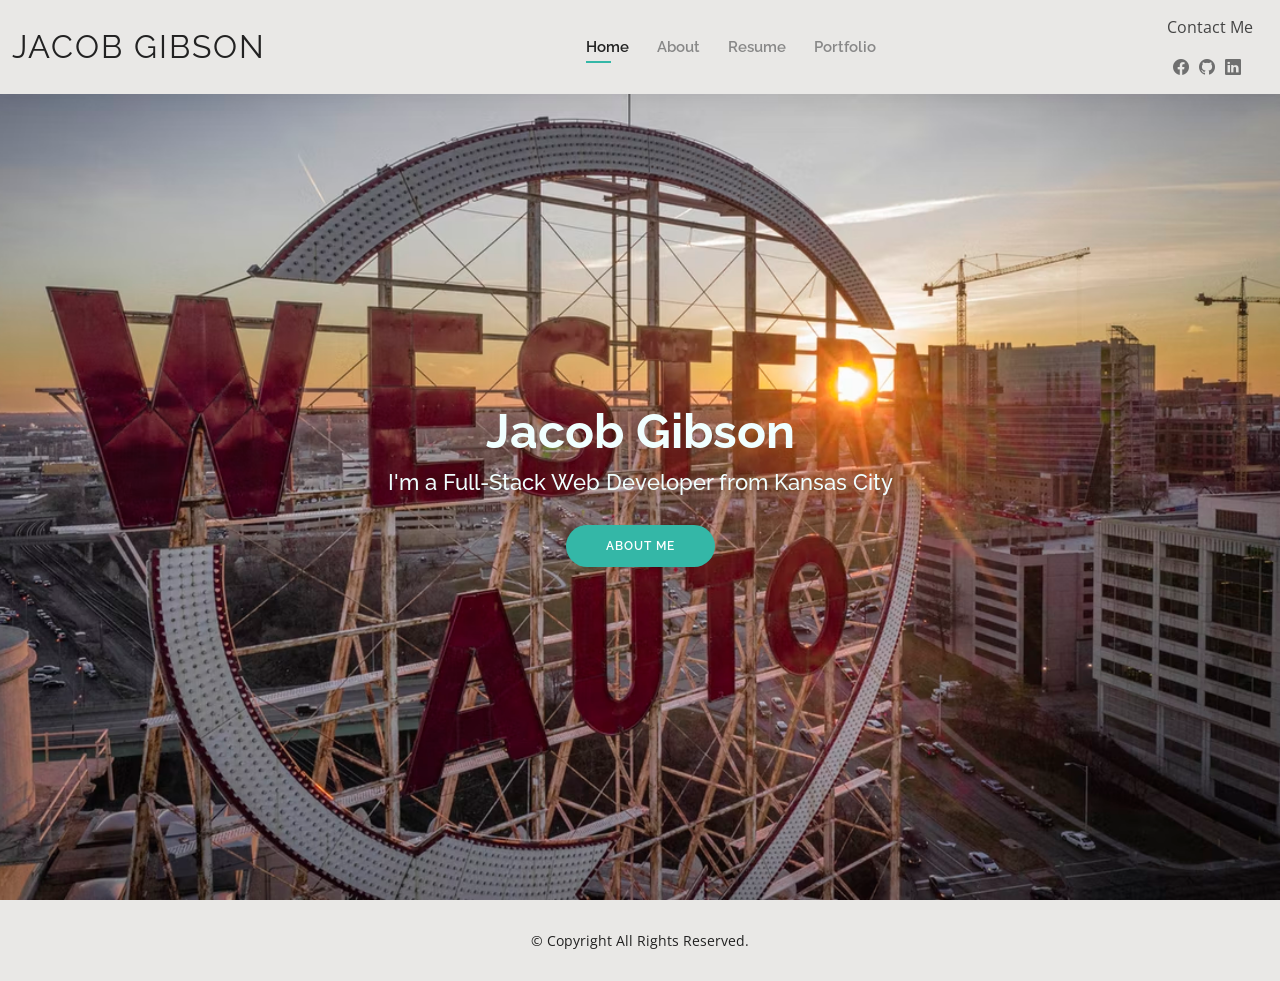
<file: index.html>
<!DOCTYPE html>
<html lang="en">

<head>
  <meta charset="utf-8">
  <meta content="width=device-width, initial-scale=1.0" name="viewport">

  <title>Jacob Gibson</title>
  <meta content="" name="description">
  <meta content="" name="keywords">

  <!-- Favicons -->
  <link href="assets/img/favicon.png" rel="icon">
  <link href="assets/img/apple-touch-icon.png" rel="apple-touch-icon">

  <!-- Google Fonts -->
  <link href="https://fonts.googleapis.com/css?family=Open+Sans:300,300i,400,400i,600,600i,700,700i|Raleway:300,300i,400,400i,500,500i,600,600i,700,700i|Poppins:300,300i,400,400i,500,500i,600,600i,700,700i" rel="stylesheet">

  <!-- Vendor CSS Files -->
  <link href="assets/vendor/aos/aos.css" rel="stylesheet">
  <link href="assets/vendor/bootstrap/css/bootstrap.min.css" rel="stylesheet">
  <link href="assets/vendor/bootstrap-icons/bootstrap-icons.css" rel="stylesheet">
  <link href="assets/vendor/boxicons/css/boxicons.min.css" rel="stylesheet">
  <link href="assets/vendor/glightbox/css/glightbox.min.css" rel="stylesheet">
  <link href="assets/vendor/swiper/swiper-bundle.min.css" rel="stylesheet">

  <!-- Template Main CSS File -->
  <link href="assets/css/style.css" rel="stylesheet">
</head>

<body>

  <!-- ======= Header ======= -->
  <header id="header" class="fixed-top">
    <div class="container-fluid d-flex justify-content-between align-items-center">

      <h1 class="logo me-auto me-lg-0"><a href="index.html">Jacob Gibson</a></h1>
      <!-- Uncomment below if you prefer to use an image logo -->
      <!-- <a href="index.html" class="logo"><img src="assets/img/logo.png" alt="" class="img-fluid"></a>-->

      <nav id="navbar" class="navbar order-last order-lg-0">
        <ul>
          <li><a class="active" href="index.html">Home</a></li>
          <li><a href="about.html">About</a></li>
          <li><a href="resume.html">Resume</a></li>
          <!--<li><a href="services.html">Services</a></li>-->
          <li><a href="portfolio.html">Portfolio</a></li>
          <!--<li><a href="contact.html">Contact</a></li>-->
        </ul>
        <i class="bi bi-list mobile-nav-toggle"></i>
      </nav><!-- .navbar -->

      <div class="header-social-links">
        <p>Contact Me</p>
        <!--<a href="https://twitter.com/TheJakeGibson" class="twitter"><i class="bi bi-twitter"></i></a>-->
        <a href="https://www.facebook.com/jake.gibson.100046" class="facebook"><i class="bi bi-facebook"></i></a>
        <a href="https://github.com/thejake989" class="github"><i class="bi bi-github"></i></a>
        <a href="https://www.linkedin.com/in/jake-gibson-30191617a/" class="linkedin"><i class="bi bi-linkedin"></i></i></a>
      </div>

    </div>

  </header><!-- End Header -->

  <!-- ======= Hero Section ======= -->
  <section id="hero" class="d-flex align-items-center">
    <div class="container d-flex flex-column align-items-center" data-aos="zoom-in" data-aos-delay="100">
      <h1>Jacob Gibson</h1>
      <h2>I'm a Full-Stack Web Developer from Kansas City</h2>
      <a href="about.html" class="btn-about">About Me</a>
    </div>
  </section><!-- End Hero -->

  <!-- ======= Footer ======= -->
  <footer id="footer">
    <div class="copyright">
      &copy; Copyright All Rights Reserved.
    </div>
  </footer><!-- End  Footer -->

  <div id="preloader"></div>
  <a href="#" class="back-to-top d-flex align-items-center justify-content-center"><i class="bi bi-arrow-up-short"></i></a>

  <!-- Vendor JS Files -->
  <script src="assets/vendor/purecounter/purecounter.js"></script>
  <script src="assets/vendor/aos/aos.js"></script>
  <script src="assets/vendor/bootstrap/js/bootstrap.bundle.min.js"></script>
  <script src="assets/vendor/glightbox/js/glightbox.min.js"></script>
  <script src="assets/vendor/isotope-layout/isotope.pkgd.min.js"></script>
  <script src="assets/vendor/swiper/swiper-bundle.min.js"></script>
  <script src="assets/vendor/waypoints/noframework.waypoints.js"></script>
  <script src="assets/vendor/php-email-form/validate.js"></script>

  <!-- Template Main JS File -->
  <script src="assets/js/main.js"></script>

</body>

</html>
</file>
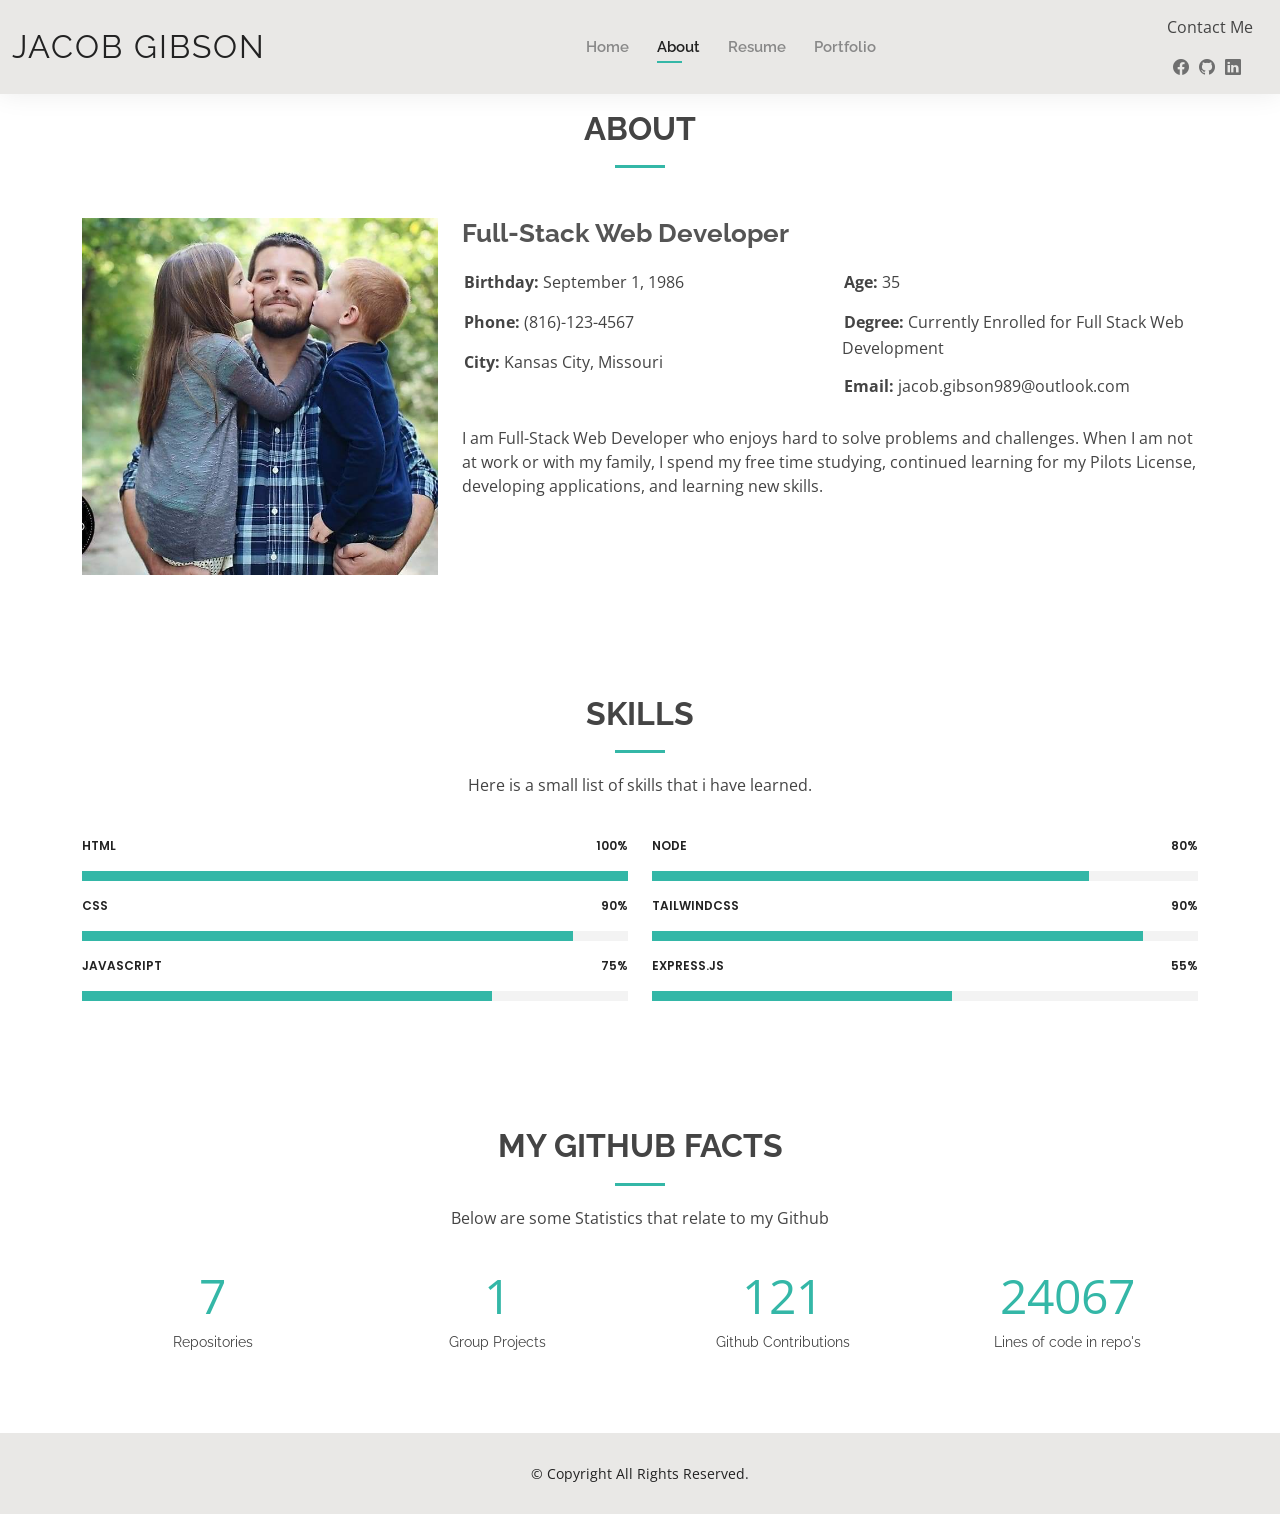
<file: about.html>
<!DOCTYPE html>
<html lang="en">

<head>
  <meta charset="utf-8">
  <meta content="width=device-width, initial-scale=1.0" name="viewport">

  <title>About</title>
  <meta content="" name="description">
  <meta content="" name="keywords">

  <!-- Favicons -->
  <link href="assets/img/favicon.png" rel="icon">
  <link href="assets/img/apple-touch-icon.png" rel="apple-touch-icon">

  <!-- Google Fonts -->
  <link href="https://fonts.googleapis.com/css?family=Open+Sans:300,300i,400,400i,600,600i,700,700i|Raleway:300,300i,400,400i,500,500i,600,600i,700,700i|Poppins:300,300i,400,400i,500,500i,600,600i,700,700i" rel="stylesheet">

  <!-- Vendor CSS Files -->
  <link href="assets/vendor/aos/aos.css" rel="stylesheet">
  <link href="assets/vendor/bootstrap/css/bootstrap.min.css" rel="stylesheet">
  <link href="assets/vendor/bootstrap-icons/bootstrap-icons.css" rel="stylesheet">
  <link href="assets/vendor/boxicons/css/boxicons.min.css" rel="stylesheet">
  <link href="assets/vendor/glightbox/css/glightbox.min.css" rel="stylesheet">
  <link href="assets/vendor/swiper/swiper-bundle.min.css" rel="stylesheet">

  <!-- Template Main CSS File -->
  <link href="assets/css/style.css" rel="stylesheet">
</head>

<body>

  <!-- ======= Header ======= -->
  <header id="header" class="fixed-top">
    <div class="container-fluid d-flex justify-content-between align-items-center">

      <h1 class="logo me-auto me-lg-0"><a href="index.html">Jacob Gibson</a></h1>
      <!-- Uncomment below if you prefer to use an image logo -->
      <!-- <a href="index.html" class="logo"><img src="assets/img/logo.png" alt="" class="img-fluid"></a>-->

      <nav id="navbar" class="navbar order-last order-lg-0">
        <ul>
          <li><a href="index.html">Home</a></li>
          <li><a class="active" href="about.html">About</a></li>
          <li><a href="resume.html">Resume</a></li>
          <!--<li><a href="services.html">Services</a></li>-->
          <li><a href="portfolio.html">Portfolio</a></li>
          <!--<li><a href="contact.html">Contact</a></li>-->
        </ul>
        <i class="bi bi-list mobile-nav-toggle"></i>
      </nav><!-- .navbar -->

      <div class="header-social-links">
        <p>Contact Me</p>
        <!--<a href="https://twitter.com/TheJakeGibson" class="twitter"><i class="bi bi-twitter"></i></a>-->
        <a href="https://www.facebook.com/jake.gibson.100046" class="facebook"><i class="bi bi-facebook"></i></a>
        <a href="https://github.com/thejake989" class="github"><i class="bi bi-github"></i></a>
        <a href="https://www.linkedin.com/in/jake-gibson-30191617a/" class="linkedin"><i class="bi bi-linkedin"></i></i></a>
      </div>

    </div>

  </header><!-- End Header -->

  <main id="main">

    <!-- ======= About Section ======= -->
    <section id="about" class="about">
      <div class="container" data-aos="fade-up">

        <div class="section-title">
          <h2>About</h2>
        </div>

        <div class="row">
          <div class="col-lg-4">
            <img src="assets/img/about.jpg" class="img-fluid" alt="">
          </div>
          <div class="col-lg-8 pt-4 pt-lg-0 content">
            <h3>Full-Stack Web Developer</h3>
           <p class="fst-italic">
            </p>
            <div class="row">
              <div class="col-lg-6">
                <ul>
                  <li><i class="bi bi-rounded-right"></i> <strong>Birthday:</strong> September 1, 1986</li>
                  <!--<li><i class="bi bi-rounded-right"></i> <strong>Website:</strong> www.example.com</li>-->
                  <li><i class="bi bi-rounded-right"></i> <strong>Phone:</strong> (816)-123-4567</li>
                  <li><i class="bi bi-rounded-right"></i> <strong>City:</strong> Kansas City, Missouri</li>
                </ul>
              </div>
              <div class="col-lg-6">
                <ul>
                  <li><i class="bi bi-rounded-right"></i> <strong>Age:</strong> 35</li>
                  <li><i class="bi bi-rounded-right"></i> <strong>Degree:</strong> Currently Enrolled for Full Stack Web Development</li>
                  <li><i class="bi bi-rounded-right"></i> <strong>Email:</strong> jacob.gibson989@outlook.com</li>
                  <!--<li><i class="bi bi-rounded-right"></i> <strong>Freelance:</strong> Available</li>-->
                </ul>
              </div>
            </div>
            <p>
              I am Full-Stack Web Developer who enjoys hard to solve problems and challenges. When I am not at work or with my family, I spend my free time studying, continued learning for my Pilots License, developing applications, and learning new skills.  
            </p>
          </div>
        </div>

      </div>
    </section><!-- End About Section -->

    <!-- ======= Skills Section ======= -->
    <section id="skills" class="skills">
      <div class="container" data-aos="fade-up">

        <div class="section-title">
          <h2>Skills</h2>
          <p>Here is a small list of skills that i have learned.</p>
        </div>

        <div class="row skills-content">

          <div class="col-lg-6">

            <div class="progress">
              <span class="skill">HTML <i class="val">100%</i></span>
              <div class="progress-bar-wrap">
                <div class="progress-bar" role="progressbar" aria-valuenow="100" aria-valuemin="0" aria-valuemax="100"></div>
              </div>
            </div>

            <div class="progress">
              <span class="skill">CSS <i class="val">90%</i></span>
              <div class="progress-bar-wrap">
                <div class="progress-bar" role="progressbar" aria-valuenow="90" aria-valuemin="0" aria-valuemax="100"></div>
              </div>
            </div>

            <div class="progress">
              <span class="skill">JavaScript <i class="val">75%</i></span>
              <div class="progress-bar-wrap">
                <div class="progress-bar" role="progressbar" aria-valuenow="75" aria-valuemin="0" aria-valuemax="100"></div>
              </div>
            </div>

          </div>

          <div class="col-lg-6">

            <div class="progress">
              <span class="skill">Node <i class="val">80%</i></span>
              <div class="progress-bar-wrap">
                <div class="progress-bar" role="progressbar" aria-valuenow="80" aria-valuemin="0" aria-valuemax="100"></div>
              </div>
            </div>

            <div class="progress">
              <span class="skill">TailwindCss <i class="val">90%</i></span>
              <div class="progress-bar-wrap">
                <div class="progress-bar" role="progressbar" aria-valuenow="90" aria-valuemin="0" aria-valuemax="100"></div>
              </div>
            </div>

            <div class="progress">
              <span class="skill">Express.js <i class="val">55%</i></span>
              <div class="progress-bar-wrap">
                <div class="progress-bar" role="progressbar" aria-valuenow="55" aria-valuemin="0" aria-valuemax="100"></div>
              </div>
            </div>

          </div>

        </div>

      </div>
    </section><!-- End Skills Section -->

    <!-- ======= Facts Section ======= -->
    <section id="facts" class="facts">
      <div class="container" data-aos="fade-up">

        <div class="section-title">
          <h2>My Github Facts</h2>
          <p>Below are some Statistics that relate to my Github</p>
        </div>

        <div class="row counters">

          <div class="col-lg-3 col-6 text-center">
            <span data-purecounter-start="0" data-purecounter-end="24" data-purecounter-duration="1" class="purecounter"></span>
            <p>Repositories</p>
          </div>

          <div class="col-lg-3 col-6 text-center">
            <span data-purecounter-start="0" data-purecounter-end="2" data-purecounter-duration="1" class="purecounter"></span>
            <p>Group Projects</p>
          </div>

          <div class="col-lg-3 col-6 text-center">
            <span data-purecounter-start="0" data-purecounter-end="389" data-purecounter-duration="1" class="purecounter"></span>
            <p>Github Contributions</p>
          </div>

          <div class="col-lg-3 col-6 text-center">
            <span data-purecounter-start="0" data-purecounter-end="77636" data-purecounter-duration="1" class="purecounter"></span>
            <p>Lines of code in repo's</p>
          </div>

        </div>

      </div>
    </section><!-- End Facts Section -->

    <!-- ======= Testimonials Section ======= -->
    <!--<section id="testimonials" class="testimonials">
      <div class="container" data-aos="fade-up">

        <div class="section-title">
          <h2>Testimonials</h2>
          <p>Magnam dolores commodi suscipit. Necessitatibus eius consequatur ex aliquid fuga eum quidem. Sit sint consectetur velit. Quisquam quos quisquam cupiditate. Et nemo qui impedit suscipit alias ea. Quia fugiat sit in iste officiis commodi quidem hic quas.</p>
        </div>

        <div class="testimonials-slider swiper" data-aos="fade-up" data-aos-delay="100">
          <div class="swiper-wrapper">

            <div class="swiper-slide">
              <div class="testimonial-item">
                <img src="assets/img/testimonials/testimonials-1.jpg" class="testimonial-img" alt="">
                <h3>Saul Goodman</h3>
                <h4>Ceo &amp; Founder</h4>
                <p>
                  <i class="bx bxs-quote-alt-left quote-icon-left"></i>
                  Proin iaculis purus consequat sem cure digni ssim donec porttitora entum suscipit rhoncus. Accusantium quam, ultricies eget id, aliquam eget nibh et. Maecen aliquam, risus at semper.
                  <i class="bx bxs-quote-alt-right quote-icon-right"></i>
                </p>
              </div>
            </div>--><!-- End testimonial item -->

            <!--<div class="swiper-slide">
              <div class="testimonial-item">
                <img src="assets/img/testimonials/testimonials-2.jpg" class="testimonial-img" alt="">
                <h3>Sara Wilsson</h3>
                <h4>Designer</h4>
                <p>
                  <i class="bx bxs-quote-alt-left quote-icon-left"></i>
                  Export tempor illum tamen malis malis eram quae irure esse labore quem cillum quid cillum eram malis quorum velit fore eram velit sunt aliqua noster fugiat irure amet legam anim culpa.
                  <i class="bx bxs-quote-alt-right quote-icon-right"></i>
                </p>
              </div>
            </div>--><!-- End testimonial item -->

            <!--<div class="swiper-slide">
              <div class="testimonial-item">
                <img src="assets/img/testimonials/testimonials-3.jpg" class="testimonial-img" alt="">
                <h3>Jena Karlis</h3>
                <h4>Store Owner</h4>
                <p>
                  <i class="bx bxs-quote-alt-left quote-icon-left"></i>
                  Enim nisi quem export duis labore cillum quae magna enim sint quorum nulla quem veniam duis minim tempor labore quem eram duis noster aute amet eram fore quis sint minim.
                  <i class="bx bxs-quote-alt-right quote-icon-right"></i>
                </p>
              </div>
            </div>--><!-- End testimonial item -->

            <!--<div class="swiper-slide">
              <div class="testimonial-item">
                <img src="assets/img/testimonials/testimonials-4.jpg" class="testimonial-img" alt="">
                <h3>Matt Brandon</h3>
                <h4>Freelancer</h4>
                <p>
                  <i class="bx bxs-quote-alt-left quote-icon-left"></i>
                  Fugiat enim eram quae cillum dolore dolor amet nulla culpa multos export minim fugiat minim velit minim dolor enim duis veniam ipsum anim magna sunt elit fore quem dolore labore illum veniam.
                  <i class="bx bxs-quote-alt-right quote-icon-right"></i>
                </p>
              </div>
            </div>--><!-- End testimonial item -->

            <!--<div class="swiper-slide">
              <div class="testimonial-item">
                <img src="assets/img/testimonials/testimonials-5.jpg" class="testimonial-img" alt="">
                <h3>John Larson</h3>
                <h4>Entrepreneur</h4>
                <p>
                  <i class="bx bxs-quote-alt-left quote-icon-left"></i>
                  Quis quorum aliqua sint quem legam fore sunt eram irure aliqua veniam tempor noster veniam enim culpa labore duis sunt culpa nulla illum cillum fugiat legam esse veniam culpa fore nisi cillum quid.
                  <i class="bx bxs-quote-alt-right quote-icon-right"></i>
                </p>
              </div>
            </div>--><!-- End testimonial item -->

          </div>
          <div class="swiper-pagination"></div>
        </div>

      </div>
    </section> <!-- End Testimonials Section -->

  </main><!-- End #main -->

  <!-- ======= Footer ======= -->
  <footer id="footer">
    <div class="container">
      <div class="copyright">
        &copy; Copyright All Rights Reserved.
      </div>
    </div>
  </footer><!-- End  Footer -->

  <div id="preloader"></div>
  <a href="#" class="back-to-top d-flex align-items-center justify-content-center"><i class="bi bi-arrow-up-short"></i></a>

  <!-- Vendor JS Files -->
  <script src="assets/vendor/purecounter/purecounter.js"></script>
  <script src="assets/vendor/aos/aos.js"></script>
  <script src="assets/vendor/bootstrap/js/bootstrap.bundle.min.js"></script>
  <script src="assets/vendor/glightbox/js/glightbox.min.js"></script>
  <script src="assets/vendor/isotope-layout/isotope.pkgd.min.js"></script>
  <script src="assets/vendor/swiper/swiper-bundle.min.js"></script>
  <script src="assets/vendor/waypoints/noframework.waypoints.js"></script>
  <script src="assets/vendor/php-email-form/validate.js"></script>

  <!-- Template Main JS File -->
  <script src="assets/js/main.js"></script>

</body>

</html>
</file>
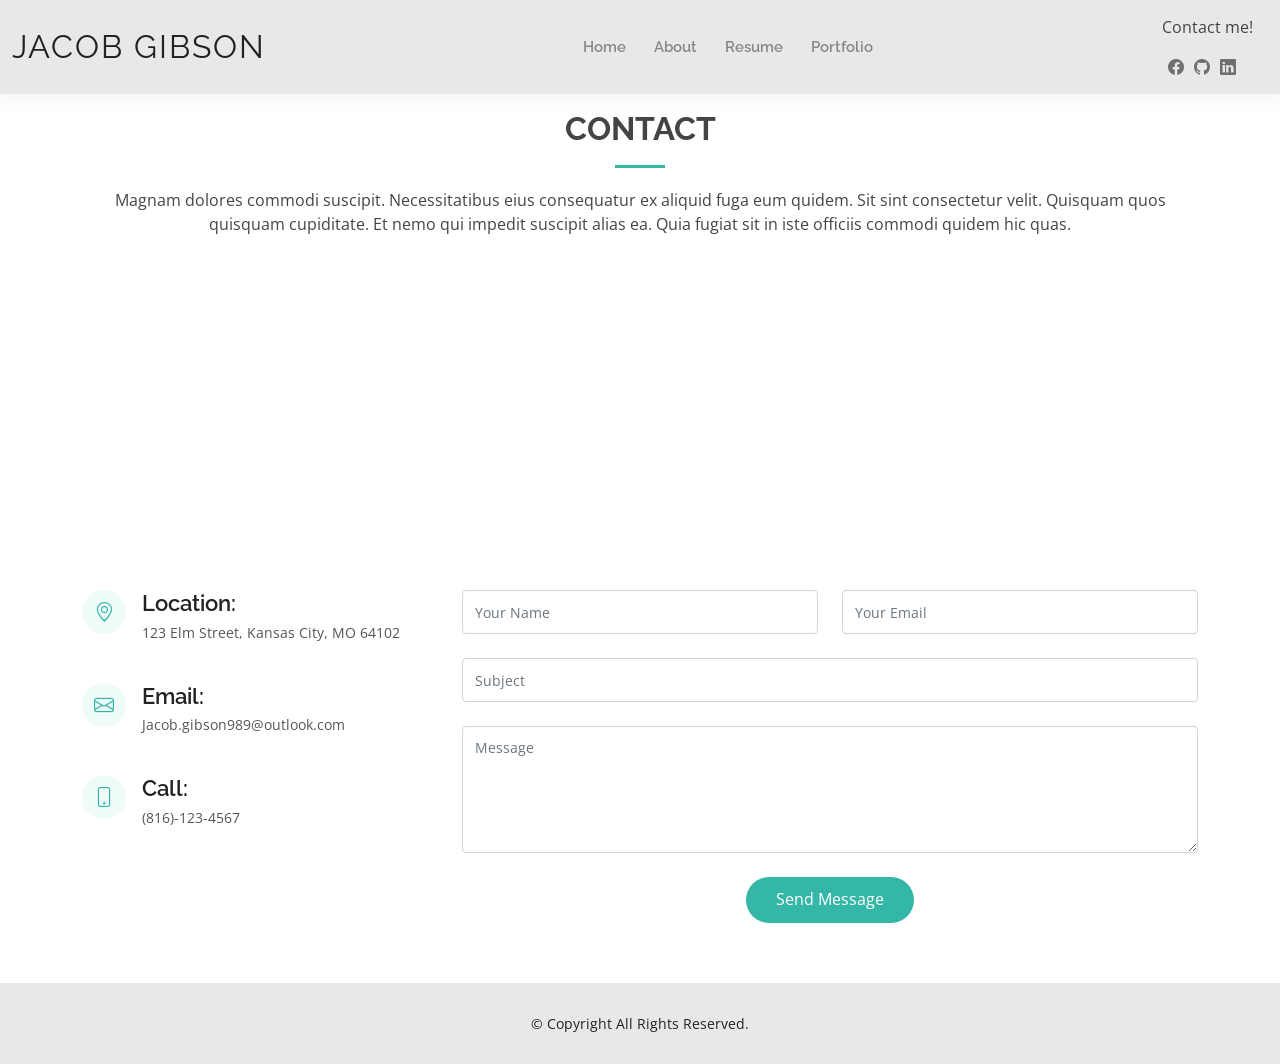
<file: contact.html>
<!DOCTYPE html>
<html lang="en">

<head>
  <meta charset="utf-8">
  <meta content="width=device-width, initial-scale=1.0" name="viewport">

  <title>Contact</title>
  <meta content="" name="description">
  <meta content="" name="keywords">

  <!-- Favicons -->
  <link href="assets/img/favicon.png" rel="icon">
  <link href="assets/img/apple-touch-icon.png" rel="apple-touch-icon">

  <!-- Google Fonts -->
  <link href="https://fonts.googleapis.com/css?family=Open+Sans:300,300i,400,400i,600,600i,700,700i|Raleway:300,300i,400,400i,500,500i,600,600i,700,700i|Poppins:300,300i,400,400i,500,500i,600,600i,700,700i" rel="stylesheet">

  <!-- Vendor CSS Files -->
  <link href="assets/vendor/aos/aos.css" rel="stylesheet">
  <link href="assets/vendor/bootstrap/css/bootstrap.min.css" rel="stylesheet">
  <link href="assets/vendor/bootstrap-icons/bootstrap-icons.css" rel="stylesheet">
  <link href="assets/vendor/boxicons/css/boxicons.min.css" rel="stylesheet">
  <link href="assets/vendor/glightbox/css/glightbox.min.css" rel="stylesheet">
  <link href="assets/vendor/swiper/swiper-bundle.min.css" rel="stylesheet">

  <!-- Template Main CSS File -->
  <link href="assets/css/style.css" rel="stylesheet">

</head>

<body>

  <!-- ======= Header ======= -->
  <header id="header" class="fixed-top">
    <div class="container-fluid d-flex justify-content-between align-items-center">

      <h1 class="logo me-auto me-lg-0"><a href="index.html">Jacob Gibson</a></h1>
      <!-- Uncomment below if you prefer to use an image logo -->
      <!-- <a href="index.html" class="logo"><img src="assets/img/logo.png" alt="" class="img-fluid"></a>-->

      <nav id="navbar" class="navbar order-last order-lg-0">
        <ul>
          <li><a href="index.html">Home</a></li>
          <li><a href="about.html">About</a></li>
          <li><a href="resume.html">Resume</a></li>
          <!--<li><a href="services.html">Services</a></li>-->
          <li><a href="portfolio.html">Portfolio</a></li>
          <!--<li><a class="active" href="contact.html">Contact</a></li>-->
        </ul>
        <i class="bi bi-list mobile-nav-toggle"></i>
      </nav><!-- .navbar -->

      <div class="header-social-links">
        <p>Contact me!</p>
        <!--<a href="https://twitter.com/TheJakeGibson" class="twitter"><i class="bi bi-twitter"></i></a>-->
        <a href="https://www.facebook.com/jake.gibson.100046" class="facebook"><i class="bi bi-facebook"></i></a>
        <a href="https://github.com/thejake989" class="github"><i class="bi bi-github"></i></a>
        <a href="https://www.linkedin.com/in/jake-gibson-30191617a/" class="linkedin"><i class="bi bi-linkedin"></i></i></a>
      </div>

    </div>

  </header><!-- End Header -->

  <main id="main">

    <!-- ======= Contact Section ======= -->
    <section id="contact" class="contact">
      <div class="container" data-aos="fade-up">

        <div class="section-title">
          <h2>Contact</h2>
          <p>Magnam dolores commodi suscipit. Necessitatibus eius consequatur ex aliquid fuga eum quidem. Sit sint consectetur velit. Quisquam quos quisquam cupiditate. Et nemo qui impedit suscipit alias ea. Quia fugiat sit in iste officiis commodi quidem hic quas.</p>
        </div>

        <div>
          <iframe style="border:0; width: 100%; height: 270px;" src="https://www.google.com/maps/embed?pb=!1m14!1m8!1m3!1d117839.79132506563!2d-94.58012553221093!3d39.09290903049367!3m2!1i1024!2i768!4f13.1!3m3!1m2!1s0x87c0f75eafe99997%3A0x558525e66aaa51a2!2sKansas%20City%2C%20MO!5e0!3m2!1sen!2sus!4v1654059334326!5m2!1sen!2sus" width="600" height="450" style="border:0;" allowfullscreen="" loading="lazy" referrerpolicy="no-referrer-when-downgrade" frameborder="0" allowfullscreen></iframe>
        </div>

        <div class="row mt-5">

          <div class="col-lg-4">
            <div class="info">
              <div class="address">
                <i class="bi bi-geo-alt"></i>
                <h4>Location:</h4>
                <p>123 Elm Street, Kansas City, MO 64102</p>
              </div>

              <div class="email">
                <i class="bi bi-envelope"></i>
                <h4>Email:</h4>
                <p>Jacob.gibson989@outlook.com</p>
              </div>

              <div class="phone">
                <i class="bi bi-phone"></i>
                <h4>Call:</h4>
                <p>(816)-123-4567</p>
              </div>

            </div>

          </div>

          <div class="col-lg-8 mt-5 mt-lg-0">

            <form action="forms/contact.php" method="post" role="form" class="php-email-form">
              <div class="row">
                <div class="col-md-6 form-group">
                  <input type="text" name="name" class="form-control" id="name" placeholder="Your Name" required>
                </div>
                <div class="col-md-6 form-group mt-3 mt-md-0">
                  <input type="email" class="form-control" name="email" id="email" placeholder="Your Email" required>
                </div>
              </div>
              <div class="form-group mt-3">
                <input type="text" class="form-control" name="subject" id="subject" placeholder="Subject" required>
              </div>
              <div class="form-group mt-3">
                <textarea class="form-control" name="message" rows="5" placeholder="Message" required></textarea>
              </div>
              <div class="my-3">
                <div class="loading">Loading</div>
                <div class="error-message"></div>
                <div class="sent-message">Your message has been sent. Thank you!</div>
              </div>
              <div class="text-center"><button type="submit">Send Message</button></div>
            </form>

          </div>

        </div>

      </div>
    </section><!-- End Contact Section -->

  </main><!-- End #main -->

  <!-- ======= Footer ======= -->
  <footer id="footer">
    <div class="container">
      <div class="copyright">
        &copy; Copyright All Rights Reserved.
      </div>
    </div>
  </footer><!-- End  Footer -->

  <div id="preloader"></div>
  <a href="#" class="back-to-top d-flex align-items-center justify-content-center"><i class="bi bi-arrow-up-short"></i></a>

  <!-- Vendor JS Files -->
  <script src="assets/vendor/purecounter/purecounter.js"></script>
  <script src="assets/vendor/aos/aos.js"></script>
  <script src="assets/vendor/bootstrap/js/bootstrap.bundle.min.js"></script>
  <script src="assets/vendor/glightbox/js/glightbox.min.js"></script>
  <script src="assets/vendor/isotope-layout/isotope.pkgd.min.js"></script>
  <script src="assets/vendor/swiper/swiper-bundle.min.js"></script>
  <script src="assets/vendor/waypoints/noframework.waypoints.js"></script>
  <script src="assets/vendor/php-email-form/validate.js"></script>

  <!-- Template Main JS File -->
  <script src="assets/js/main.js"></script>

</body>

</html>
</file>
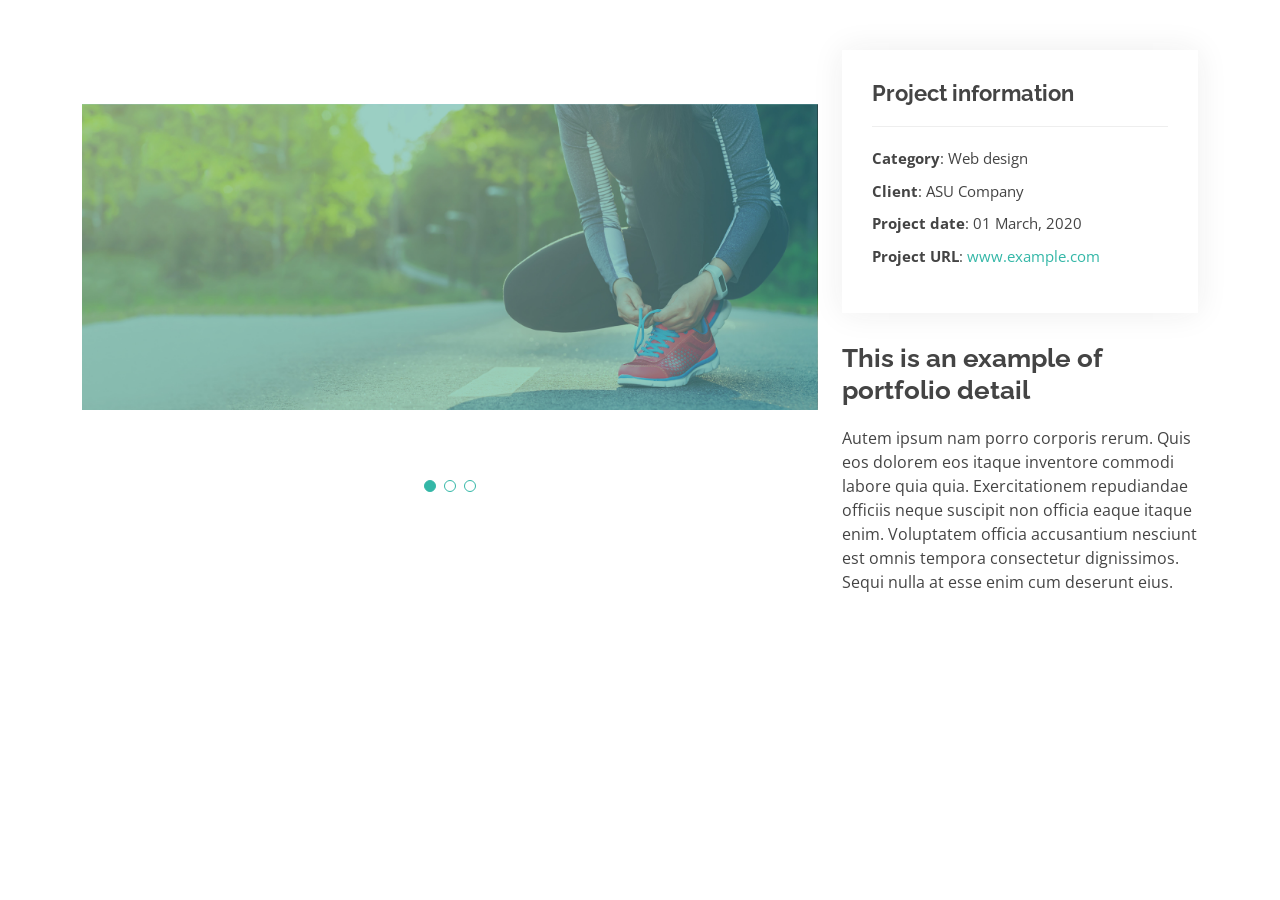
<file: portfolio-details.html>
<!DOCTYPE html>
<html lang="en">
  <head>
    <meta charset="utf-8" />
    <meta content="width=device-width, initial-scale=1.0" name="viewport" />

    <title>Portfolio Details</title>
    <meta content="" name="description" />
    <meta content="" name="keywords" />

    <!-- Favicons -->
    <link href="assets/img/favicon.png" rel="icon" />
    <link href="assets/img/apple-touch-icon.png" rel="apple-touch-icon" />

    <!-- Google Fonts -->
    <link
      href="https://fonts.googleapis.com/css?family=Open+Sans:300,300i,400,400i,600,600i,700,700i|Raleway:300,300i,400,400i,500,500i,600,600i,700,700i|Poppins:300,300i,400,400i,500,500i,600,600i,700,700i"
      rel="stylesheet"
    />

    <!-- Vendor CSS Files -->
    <link href="assets/vendor/aos/aos.css" rel="stylesheet" />
    <link
      href="assets/vendor/bootstrap/css/bootstrap.min.css"
      rel="stylesheet"
    />
    <link
      href="assets/vendor/bootstrap-icons/bootstrap-icons.css"
      rel="stylesheet"
    />
    <link href="assets/vendor/boxicons/css/boxicons.min.css" rel="stylesheet" />
    <link
      href="assets/vendor/glightbox/css/glightbox.min.css"
      rel="stylesheet"
    />
    <link href="assets/vendor/swiper/swiper-bundle.min.css" rel="stylesheet" />

    <!-- Template Main CSS File -->
    <link href="assets/css/style.css" rel="stylesheet" />
  </head>

  <body>
    <main id="main">
      <!-- ======= Portfolio Details Section ======= -->
      <section id="portfolio-details" class="portfolio-details">
        <div class="container">
          <div class="row gy-4">
            <div class="col-lg-8">
              <div class="portfolio-details-slider swiper">
                <div class="swiper-wrapper align-items-center">
                  <div class="swiper-slide">
                    <img src="assets/img/portfolio/portfolio-5.jpg" alt="" />
                  </div>

                  <div class="swiper-slide">
                    <img src="assets/img/portfolio/portfolio-2.jpg" alt="" />
                  </div>

                  <div class="swiper-slide">
                    <img src="assets/img/portfolio/portfolio-3.jpg" alt="" />
                  </div>
                </div>
                <div class="swiper-pagination"></div>
              </div>
            </div>

            <div class="col-lg-4">
              <div class="portfolio-info">
                <h3>Project information</h3>
                <ul>
                  <li><strong>Category</strong>: Web design</li>
                  <li><strong>Client</strong>: ASU Company</li>
                  <li><strong>Project date</strong>: 01 March, 2020</li>
                  <li>
                    <strong>Project URL</strong>:
                    <a href="#">www.example.com</a>
                  </li>
                </ul>
              </div>
              <div class="portfolio-description">
                <h2>This is an example of portfolio detail</h2>
                <p>
                  Autem ipsum nam porro corporis rerum. Quis eos dolorem eos
                  itaque inventore commodi labore quia quia. Exercitationem
                  repudiandae officiis neque suscipit non officia eaque itaque
                  enim. Voluptatem officia accusantium nesciunt est omnis
                  tempora consectetur dignissimos. Sequi nulla at esse enim cum
                  deserunt eius.
                </p>
              </div>
            </div>
          </div>
        </div>
      </section>
      <!-- End Portfolio Details Section -->
    </main>
    <!-- End #main -->

    <div id="preloader"></div>
    <a
      href="#"
      class="back-to-top d-flex align-items-center justify-content-center"
      ><i class="bi bi-arrow-up-short"></i
    ></a>

    <!-- Vendor JS Files -->
    <script src="assets/vendor/purecounter/purecounter.js"></script>
    <script src="assets/vendor/aos/aos.js"></script>
    <script src="assets/vendor/bootstrap/js/bootstrap.bundle.min.js"></script>
    <script src="assets/vendor/glightbox/js/glightbox.min.js"></script>
    <script src="assets/vendor/isotope-layout/isotope.pkgd.min.js"></script>
    <script src="assets/vendor/swiper/swiper-bundle.min.js"></script>
    <script src="assets/vendor/waypoints/noframework.waypoints.js"></script>
    <script src="assets/vendor/php-email-form/validate.js"></script>

    <!-- Template Main JS File -->
    <script src="assets/js/main.js"></script>
  </body>
</html>
</file>
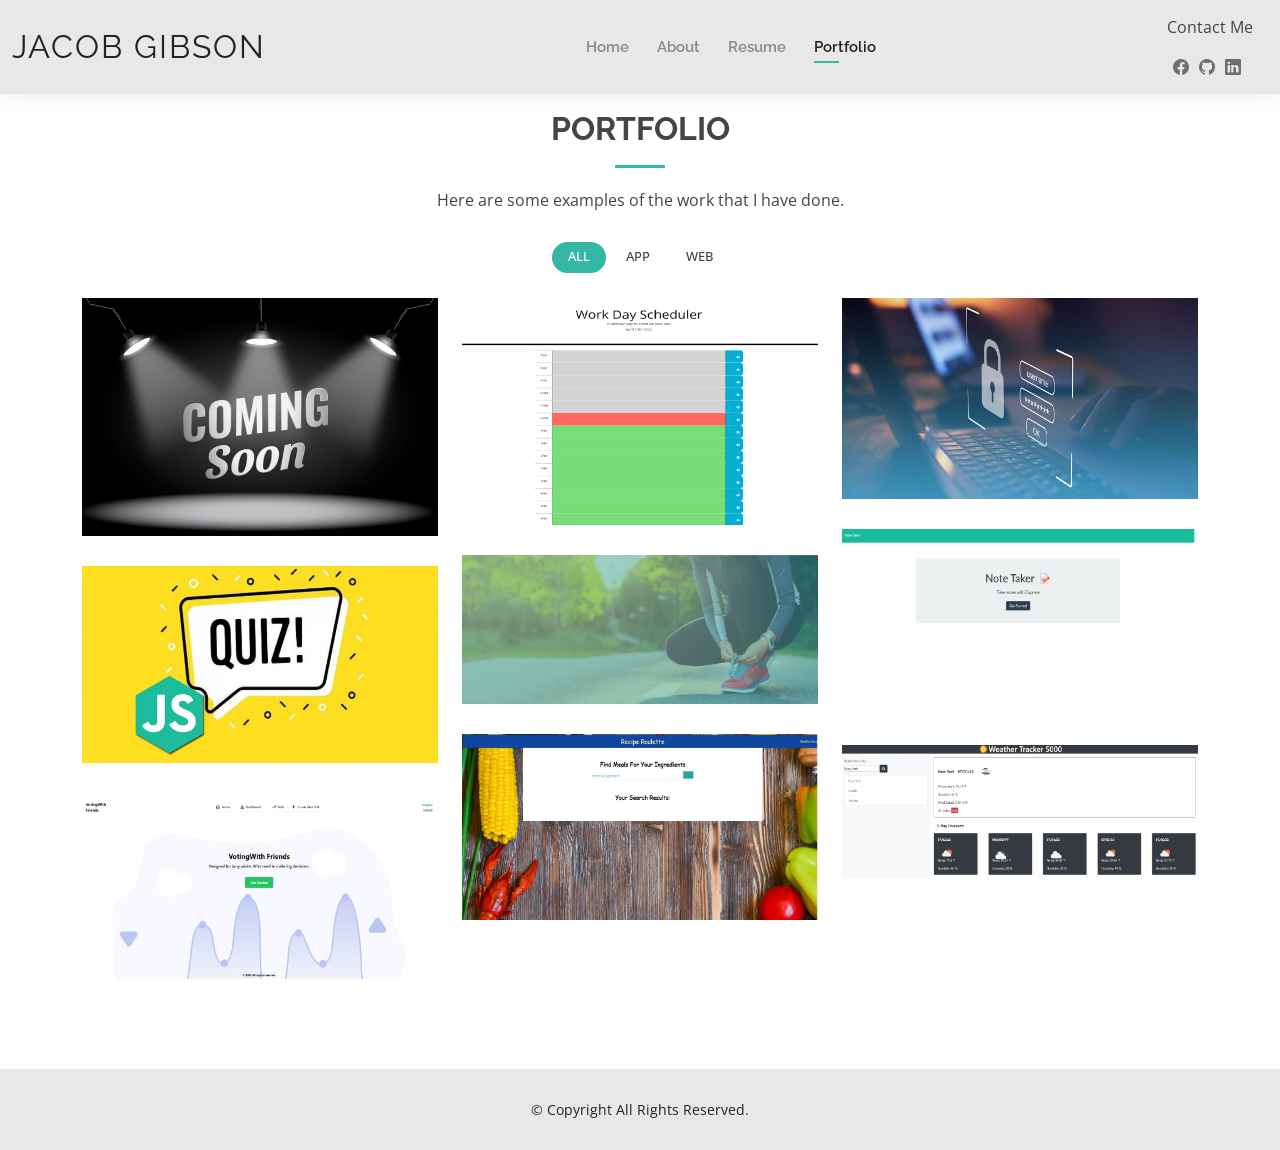
<file: portfolio.html>
<!DOCTYPE html>
<html lang="en">

<head>
  <meta charset="utf-8">
  <meta content="width=device-width, initial-scale=1.0" name="viewport">

  <title>Portfolio</title>
  <meta content="" name="description">
  <meta content="" name="keywords">

  <!-- Favicons -->
  <link href="assets/img/favicon.png" rel="icon">
  <link href="assets/img/apple-touch-icon.png" rel="apple-touch-icon">

  <!-- Google Fonts -->
  <link href="https://fonts.googleapis.com/css?family=Open+Sans:300,300i,400,400i,600,600i,700,700i|Raleway:300,300i,400,400i,500,500i,600,600i,700,700i|Poppins:300,300i,400,400i,500,500i,600,600i,700,700i" rel="stylesheet">

  <!-- Vendor CSS Files -->
  <link href="assets/vendor/aos/aos.css" rel="stylesheet">
  <link href="assets/vendor/bootstrap/css/bootstrap.min.css" rel="stylesheet">
  <link href="assets/vendor/bootstrap-icons/bootstrap-icons.css" rel="stylesheet">
  <link href="assets/vendor/boxicons/css/boxicons.min.css" rel="stylesheet">
  <link href="assets/vendor/glightbox/css/glightbox.min.css" rel="stylesheet">
  <link href="assets/vendor/swiper/swiper-bundle.min.css" rel="stylesheet">

  <!-- Template Main CSS File -->
  <link href="assets/css/style.css" rel="stylesheet">
</head>

<body>

  <!-- ======= Header ======= -->
  <header id="header" class="fixed-top">
    <div class="container-fluid d-flex justify-content-between align-items-center">

      <h1 class="logo me-auto me-lg-0"><a href="index.html">Jacob Gibson</a></h1>
      <!-- Uncomment below if you prefer to use an image logo -->
      <!-- <a href="index.html" class="logo"><img src="assets/img/logo.png" alt="" class="img-fluid"></a>-->

      <nav id="navbar" class="navbar order-last order-lg-0">
        <ul>
          <li><a href="index.html">Home</a></li>
          <li><a href="about.html">About</a></li>
          <li><a href="resume.html">Resume</a></li>
          <!--<li><a href="services.html">Services</a></li>-->
          <li><a class="active" href="portfolio.html">Portfolio</a></li>
          <!--<li><a href="contact.html">Contact</a></li>-->
        </ul>
        <i class="bi bi-list mobile-nav-toggle"></i>
      </nav><!-- .navbar -->

      <div class="header-social-links">
        <p>Contact Me</p>
        <!--<a href="https://twitter.com/TheJakeGibson" class="twitter"><i class="bi bi-twitter"></i></a>-->
        <a href="https://www.facebook.com/jake.gibson.100046" class="facebook"><i class="bi bi-facebook"></i></a>
        <a href="https://github.com/thejake989" class="github"><i class="bi bi-github"></i></a>
        <a href="https://www.linkedin.com/in/jake-gibson-30191617a/" class="linkedin"><i class="bi bi-linkedin"></i></i></a>
      </div>

    </div>

  </header><!-- End Header -->

  <main id="main">

    <!-- ======= Portfolio Section ======= -->
    <section id="portfolio" class="portfolio">
      <div class="container" data-aos="fade-up">

        <div class="section-title">
          <h2>Portfolio</h2>
          <p>Here are some examples of the work that I have done.</p>
        </div>

        <div class="row" data-aos="fade-up" data-aos-delay="100">
          <div class="col-lg-12 d-flex justify-content-center">
            <ul id="portfolio-flters">
              <li data-filter="*" class="filter-active">All</li>
              <li data-filter=".filter-app">App</li>
              <!--Commented out-->
              <!--<li data-filter=".filter-card">Card</li>-->
              <li data-filter=".filter-web">Web</li>
            </ul>
          </div>
        </div>

        <div class="row portfolio-container" data-aos="fade-up" data-aos-delay="200">

          <div class="col-lg-4 col-md-6 portfolio-item filter-app">
            <div class="portfolio-wrap">
              <img src="assets/img/coming soon.jpg" class="img-fluid" alt="">
              <div class="portfolio-info">
                <h4>Coming Soon!</h4>
                <p>App</p>
                <div class="portfolio-links">
                  <a href="assets/img/portfolio/portfolio-1.jpg" data-gallery="portfolioGallery" class="portfolio-lightbox" title="App 1"><i class="bx bx-plus"></i></a>
                  <a href="portfolio-details.html" class="portfolio-details-lightbox" data-glightbox="type: external" title="Portfolio Details"><i class="bx bx-link"></i></a>
                </div>
              </div>
            </div>
          </div>

          <div class="col-lg-4 col-md-6 portfolio-item filter-app">
            <div class="portfolio-wrap">
              <link href="https://github.com/thejake989/readme-generator">
              <img src="assets/img/scheduler.jpg" class="img-fluid" alt="">
              <div class="portfolio-info">
                <h4>Workday Scheduler</h4>
                <p>App</p>
                <div class="portfolio-links">
                  <a href="assets/img/portfolio/portfolio-2.jpg" data-gallery="portfolioGallery" class="portfolio-lightbox" title="Web 3"><i class="bx bx-plus"></i></a>
                  <a href="https://thejake989.github.io/Work-Day-Scheduler/" class="portfolio-details-lightbox" data-glightbox="type: external" title="Portfolio Details"><i class="bx bx-link"></i></a>
                </div>
              </div>
            </div>
          </div>

          <div class="col-lg-4 col-md-6 portfolio-item filter-app">
            <div class="portfolio-wrap">
              <img src="assets/img/portfolio/portfolio-3.jpg" class="img-fluid" alt="">
              <div class="portfolio-info">
                <h4>Password Generator</h4>
                <p>App</p>
                <div class="portfolio-links">
                  <a href="assets/img/portfolio/portfolio-3.jpg" data-gallery="portfolioGallery" class="portfolio-lightbox" title="App 2"><i class="bx bx-plus"></i></a>
                  <a href="https://thejake989.github.io/Password-Generator/" class="portfolio-details-lightbox" data-glightbox="type: external" title="Portfolio Details"><i class="bx bx-link"></i></a>
                </div>
              </div>
            </div>
          </div>

          <div class="col-lg-4 col-md-6 portfolio-item filter-app">
            <div class="portfolio-wrap">
              <img src="assets/img/notetaker.jpg" class="img-fluid" alt="">
              <div class="portfolio-info">
                <h4>Note Taking App</h4>
                <p>App</p>
                <div class="portfolio-links">
                  <a href="assets/img/portfolio/portfolio-4.jpg" data-gallery="portfolioGallery" class="portfolio-lightbox" title="Card 2"><i class="bx bx-plus"></i></a>
                  <a href="https://notetaker-29.herokuapp.com/" class="portfolio-details-lightbox" data-glightbox="type: external" title="Portfolio Details"><i class="bx bx-link"></i></a>
                </div>
              </div>
            </div>
          </div>

          <div class="col-lg-4 col-md-6 portfolio-item filter-web">
            <div class="portfolio-wrap">
              <img src="assets/img/portfolio/portfolio-5.jpg" class="img-fluid" alt="">
              <div class="portfolio-info">
                <h4>Run Buddy</h4>
                <p>Webpage</p>
                <div class="portfolio-links">
                  <a href="assets/img/portfolio/portfolio-5.jpg" data-gallery="portfolioGallery" class="portfolio-lightbox" title="Run-Buddy"><i class="bx bx-plus"></i></a>
                  <a href="https://thejake989.github.io/run-buddy/" class="portfolio-details-lightbox" data-glightbox="type: external" title="Portfolio Details"><i class="bx bx-link"></i></a>
                </div>
              </div>
            </div>
          </div>

          <div class="col-lg-4 col-md-6 portfolio-item filter-web">
            <div class="portfolio-wrap">
              <img src="assets/img/portfolio/portfolio-6.jpg" class="img-fluid" alt="">
              <div class="portfolio-info">
                <h4>Java Script Quiz</h4>
                <p>Web</p>
                <div class="portfolio-links">
                  <a href="assets/img/portfolio/portfolio-6.jpg" data-gallery="portfolioGallery" class="portfolio-lightbox" title="App 3"><i class="bx bx-plus"></i></a>
                  <a href="https://thejake989.github.io/Code-Quiz/" class="portfolio-details-lightbox" data-glightbox="type: external" title="Portfolio Details"><i class="bx bx-link"></i></a>
                </div>
              </div>
            </div>
          </div>

          <div class="col-lg-4 col-md-6 portfolio-item filter-web">
            <div class="portfolio-wrap">
              <img src="assets/img/portfolio/portfolio-7.jpg" class="img-fluid" alt="">
              <div class="portfolio-info">
                <h4>Recipe Roulette</h4>
                <p>Web</p>
                <div class="portfolio-links">
                  <a href="assets/img/portfolio/portfolio-7.jpg" data-gallery="portfolioGallery" class="portfolio-lightbox" title="Card 1"><i class="bx bx-plus"></i></a>
                  <a href="https://matthewgrisham.github.io/project-recipe/" class="portfolio-details-lightbox" data-glightbox="type: external" title="Portfolio Details"><i class="bx bx-link"></i></a>
                </div>
              </div>
            </div>
          </div>

          <div class="col-lg-4 col-md-6 portfolio-item filter-card">
            <div class="portfolio-wrap">
              <img src="assets/img/Weather-tracker.jpg" class="img-fluid" alt="">
              <div class="portfolio-info">
                <h4>Weather Tracker</h4>
                <p>Card</p>
                <div class="portfolio-links">
                  <a href="assets/img/Weather-tracker.jpg" data-gallery="portfolioGallery" class="portfolio-lightbox" title="Card 3"><i class="bx bx-plus"></i></a>
                  <a href="https://thejake989.github.io/Weather-Tracker/" class="portfolio-details-lightbox" data-glightbox="type: external" title="Portfolio Details"><i class="bx bx-link"></i></a>
                </div>
              </div>
            </div>
          </div>

          <div class="col-lg-4 col-md-6 portfolio-item filter-web">
            <div class="portfolio-wrap">
              <img src="assets/img/Rankedchoice.jpg" class="img-fluid" alt="">
              <div class="portfolio-info">
                <h4>Ranked Choice Voting</h4>
                <p>Web</p>
                <div class="portfolio-links">
                  <a href="assets/img/Rankedchoice.jpg" data-gallery="portfolioGallery" class="portfolio-lightbox" title="Web 3"><i class="bx bx-plus"></i></a>
                  <a href="https://voting-with-friends.herokuapp.com/" class="portfolio-details-lightbox" data-glightbox="type: external" title="Portfolio Details"><i class="bx bx-link"></i></a>
                </div>
              </div>
            </div>
          </div>

        </div>

      </div>
    </section><!-- End Portfolio Section -->

  </main><!-- End #main -->

  <!-- ======= Footer ======= -->
  <footer id="footer">
    <div class="container">
      <div class="copyright">
        &copy; Copyright All Rights Reserved.
      </div>
    </div>
  </footer>
  <!-- End  Footer -->

  <div id="preloader"></div>
  <a href="#" class="back-to-top d-flex align-items-center justify-content-center"><i class="bi bi-arrow-up-short"></i></a>

  <!-- Vendor JS Files -->
  <script src="assets/vendor/purecounter/purecounter.js"></script>
  <script src="assets/vendor/aos/aos.js"></script>
  <script src="assets/vendor/bootstrap/js/bootstrap.bundle.min.js"></script>
  <script src="assets/vendor/glightbox/js/glightbox.min.js"></script>
  <script src="assets/vendor/isotope-layout/isotope.pkgd.min.js"></script>
  <script src="assets/vendor/swiper/swiper-bundle.min.js"></script>
  <script src="assets/vendor/waypoints/noframework.waypoints.js"></script>
  <script src="assets/vendor/php-email-form/validate.js"></script>

  <!-- Template Main JS File -->
  <script src="assets/js/main.js"></script>

</body>

</html>
</file>
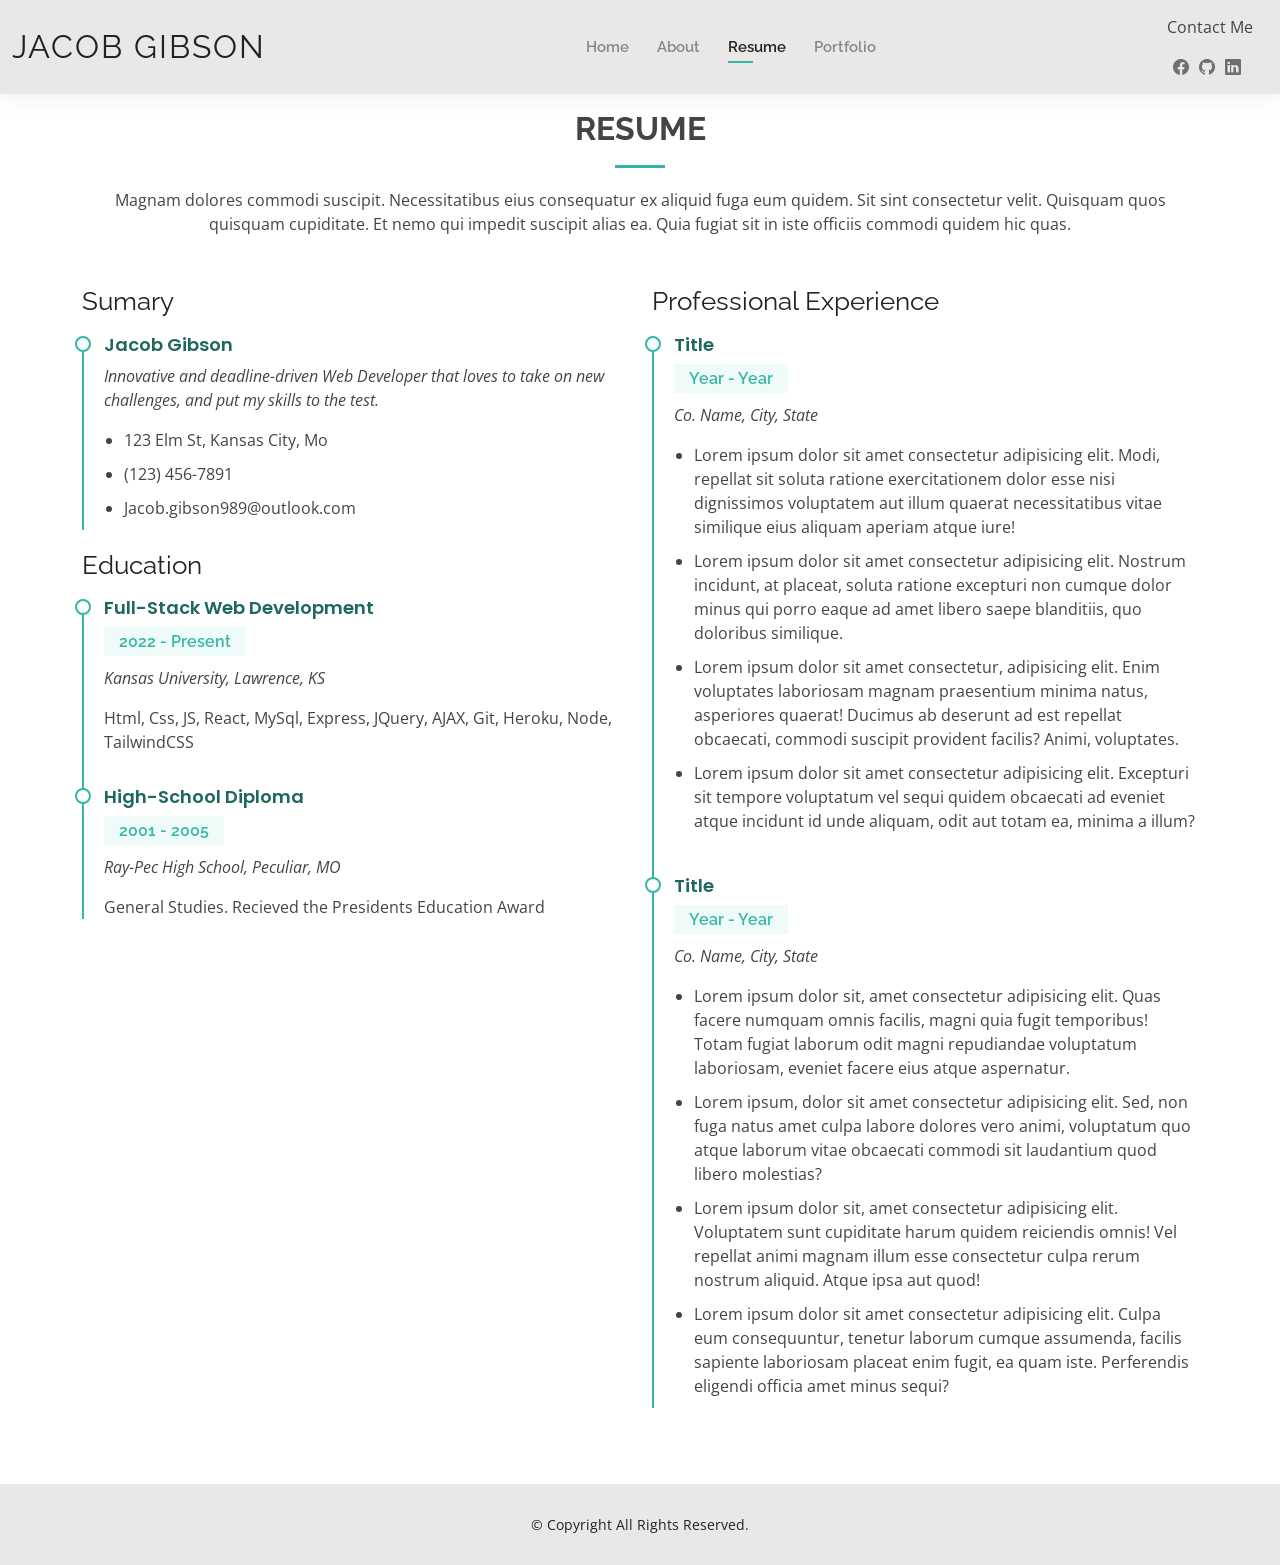
<file: resume.html>
<!DOCTYPE html>
<html lang="en">

<head>
  <meta charset="utf-8">
  <meta content="width=device-width, initial-scale=1.0" name="viewport">

  <title>Resume</title>
  <meta content="" name="description">
  <meta content="" name="keywords">

  <!-- Favicons -->
  <link href="assets/img/favicon.png" rel="icon">
  <link href="assets/img/apple-touch-icon.png" rel="apple-touch-icon">

  <!-- Google Fonts -->
  <link href="https://fonts.googleapis.com/css?family=Open+Sans:300,300i,400,400i,600,600i,700,700i|Raleway:300,300i,400,400i,500,500i,600,600i,700,700i|Poppins:300,300i,400,400i,500,500i,600,600i,700,700i" rel="stylesheet">

  <!-- Vendor CSS Files -->
  <link href="assets/vendor/aos/aos.css" rel="stylesheet">
  <link href="assets/vendor/bootstrap/css/bootstrap.min.css" rel="stylesheet">
  <link href="assets/vendor/bootstrap-icons/bootstrap-icons.css" rel="stylesheet">
  <link href="assets/vendor/boxicons/css/boxicons.min.css" rel="stylesheet">
  <link href="assets/vendor/glightbox/css/glightbox.min.css" rel="stylesheet">
  <link href="assets/vendor/swiper/swiper-bundle.min.css" rel="stylesheet">

  <!-- Template Main CSS File -->
  <link href="assets/css/style.css" rel="stylesheet">
</head>

<body>

  <!-- ======= Header ======= -->
  <header id="header" class="fixed-top">
    <div class="container-fluid d-flex justify-content-between align-items-center">

      <h1 class="logo me-auto me-lg-0"><a href="index.html">Jacob Gibson</a></h1>
      <!-- Uncomment below if you prefer to use an image logo -->
      <!-- <a href="index.html" class="logo"><img src="assets/img/logo.png" alt="" class="img-fluid"></a>-->

      <nav id="navbar" class="navbar order-last order-lg-0">
        <ul>
          <li><a href="index.html">Home</a></li>
          <li><a href="about.html">About</a></li>
          <li><a class="active" href="resume.html">Resume</a></li>
          <!--<li><a href="services.html">Services</a></li>-->
          <li><a href="portfolio.html">Portfolio</a></li>
          <!--<li><a href="contact.html">Contact</a></li>-->
        </ul>
        <i class="bi bi-list mobile-nav-toggle"></i>
      </nav><!-- .navbar -->

      <div class="header-social-links">
        <p>Contact Me</p>
        <!--<a href="https://twitter.com/TheJakeGibson" class="twitter"><i class="bi bi-twitter"></i></a>-->
        <a href="https://www.facebook.com/jake.gibson.100046" class="facebook"><i class="bi bi-facebook"></i></a>
        <a href="https://github.com/thejake989" class="github"><i class="bi bi-github"></i></a>
        <a href="https://www.linkedin.com/in/jake-gibson-30191617a/" class="linkedin"><i class="bi bi-linkedin"></i></i></a>
      </div>

    </div>

  </header><!-- End Header -->

  <main id="main">

    <!-- ======= Resume Section ======= -->
    <section id="resume" class="resume">
      <div class="container" data-aos="fade-up">

        <div class="section-title">
          <h2>Resume</h2>
          <p>Magnam dolores commodi suscipit. Necessitatibus eius consequatur ex aliquid fuga eum quidem. Sit sint consectetur velit. Quisquam quos quisquam cupiditate. Et nemo qui impedit suscipit alias ea. Quia fugiat sit in iste officiis commodi quidem hic quas.</p>
        </div>

        <div class="row">
          <div class="col-lg-6">
            <h3 class="resume-title">Sumary</h3>
            <div class="resume-item pb-0">
              <h4>Jacob Gibson</h4>
              <p><em>Innovative and deadline-driven Web Developer that loves to take on new challenges, and put my skills to the test.</em></p>
              <p>
              <ul>
                <li>123 Elm St, Kansas City, Mo</li>
                <li>(123) 456-7891</li>
                <li>Jacob.gibson989@outlook.com</li>
              </ul>
              </p>
            </div>

            <h3 class="resume-title">Education</h3>
            <div class="resume-item">
              <h4>Full-Stack Web Development</h4>
              <h5>2022 - Present</h5>
              <p><em>Kansas University, Lawrence, KS</em></p>
              <p>Html, Css, JS, React, MySql, Express, JQuery, AJAX, Git, Heroku, Node, TailwindCSS </p>
            </div>
            <div class="resume-item">
              <h4>High-School Diploma
              <h5>2001 - 2005</h5>
              <p><em>Ray-Pec High School, Peculiar, MO</em></p>
              <p>General Studies. Recieved the Presidents Education Award</p>
            </div>
          </div>
          <div class="col-lg-6">
            <h3 class="resume-title">Professional Experience</h3>
            <div class="resume-item">
              <h4>Title</h4>
              <h5>Year - Year</h5>
              <p><em>Co. Name, City, State </em></p>
              <p>
              <ul>
                <li>Lorem ipsum dolor sit amet consectetur adipisicing elit. Modi, repellat sit soluta ratione exercitationem dolor esse nisi dignissimos voluptatem aut illum quaerat necessitatibus vitae similique eius aliquam aperiam atque iure!</li>
                <li>Lorem ipsum dolor sit amet consectetur adipisicing elit. Nostrum incidunt, at placeat, soluta ratione excepturi non cumque dolor minus qui porro eaque ad amet libero saepe blanditiis, quo doloribus similique. </li>
                <li>Lorem ipsum dolor sit amet consectetur, adipisicing elit. Enim voluptates laboriosam magnam praesentium minima natus, asperiores quaerat! Ducimus ab deserunt ad est repellat obcaecati, commodi suscipit provident facilis? Animi, voluptates.</li>
                <li>Lorem ipsum dolor sit amet consectetur adipisicing elit. Excepturi sit tempore voluptatum vel sequi quidem obcaecati ad eveniet atque incidunt id unde aliquam, odit aut totam ea, minima a illum?</li>
              </ul>
              </p>
            </div>
            <div class="resume-item">
              <h4>Title</h4>
              <h5>Year - Year</h5>
              <p><em>Co. Name, City, State</em></p>
              <p>
              <ul>
                <li>Lorem ipsum dolor sit, amet consectetur adipisicing elit. Quas facere numquam omnis facilis, magni quia fugit temporibus! Totam fugiat laborum odit magni repudiandae voluptatum laboriosam, eveniet facere eius atque aspernatur.</li>
                <li>Lorem ipsum, dolor sit amet consectetur adipisicing elit. Sed, non fuga natus amet culpa labore dolores vero animi, voluptatum quo atque laborum vitae obcaecati commodi sit laudantium quod libero molestias?</li>
                <li>Lorem ipsum dolor sit, amet consectetur adipisicing elit. Voluptatem sunt cupiditate harum quidem reiciendis omnis! Vel repellat animi magnam illum esse consectetur culpa rerum nostrum aliquid. Atque ipsa aut quod!</li>
                <li>Lorem ipsum dolor sit amet consectetur adipisicing elit. Culpa eum consequuntur, tenetur laborum cumque assumenda, facilis sapiente laboriosam placeat enim fugit, ea quam iste. Perferendis eligendi officia amet minus sequi?</li>
              </ul>
              </p>
            </div>
          </div>
        </div>

      </div>
    </section><!-- End Resume Section -->

  </main><!-- End #main -->

  <!-- ======= Footer ======= -->
  <footer id="footer">
    <div class="container">
      <div class="copyright">
        &copy; Copyright All Rights Reserved.
      </div>
    </div>
  </footer><!-- End  Footer -->

  <div id="preloader"></div>
  <a href="#" class="back-to-top d-flex align-items-center justify-content-center"><i class="bi bi-arrow-up-short"></i></a>

  <!-- Vendor JS Files -->
  <script src="assets/vendor/purecounter/purecounter.js"></script>
  <script src="assets/vendor/aos/aos.js"></script>
  <script src="assets/vendor/bootstrap/js/bootstrap.bundle.min.js"></script>
  <script src="assets/vendor/glightbox/js/glightbox.min.js"></script>
  <script src="assets/vendor/isotope-layout/isotope.pkgd.min.js"></script>
  <script src="assets/vendor/swiper/swiper-bundle.min.js"></script>
  <script src="assets/vendor/waypoints/noframework.waypoints.js"></script>
  <script src="assets/vendor/php-email-form/validate.js"></script>

  <!-- Template Main JS File -->
  <script src="assets/js/main.js"></script>

</body>

</html>
</file>
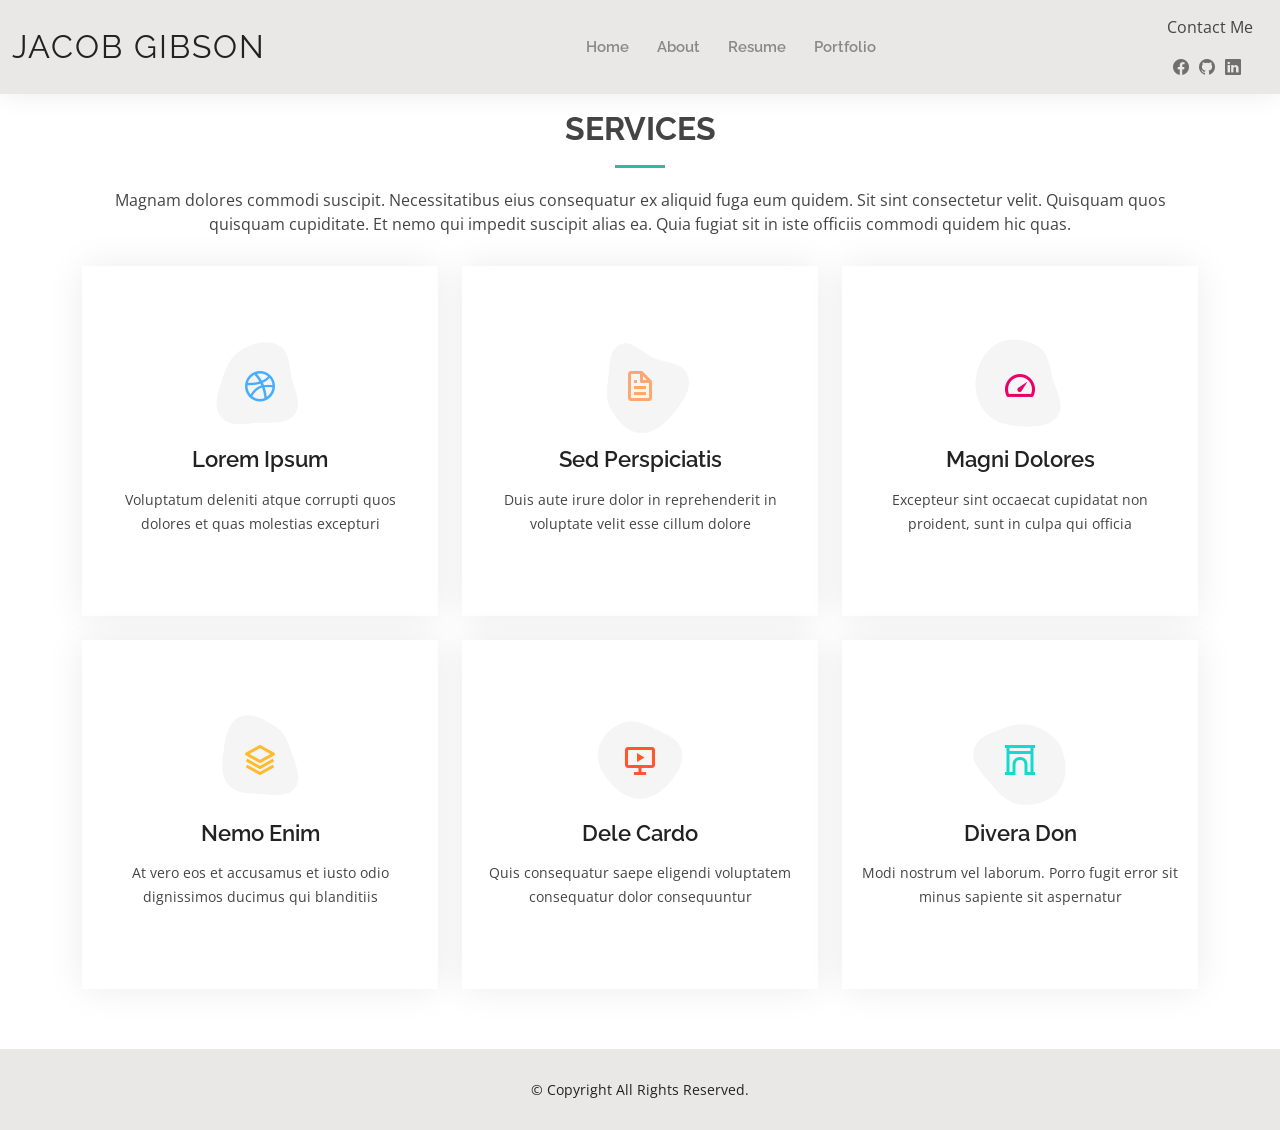
<file: services.html>
<!DOCTYPE html>
<html lang="en">

<head>
  <meta charset="utf-8">
  <meta content="width=device-width, initial-scale=1.0" name="viewport">

  <title>Services</title>
  <meta content="" name="description">
  <meta content="" name="keywords">

  <!-- Favicons -->
  <link href="assets/img/favicon.png" rel="icon">
  <link href="assets/img/apple-touch-icon.png" rel="apple-touch-icon">

  <!-- Google Fonts -->
  <link href="https://fonts.googleapis.com/css?family=Open+Sans:300,300i,400,400i,600,600i,700,700i|Raleway:300,300i,400,400i,500,500i,600,600i,700,700i|Poppins:300,300i,400,400i,500,500i,600,600i,700,700i" rel="stylesheet">

  <!-- Vendor CSS Files -->
  <link href="assets/vendor/aos/aos.css" rel="stylesheet">
  <link href="assets/vendor/bootstrap/css/bootstrap.min.css" rel="stylesheet">
  <link href="assets/vendor/bootstrap-icons/bootstrap-icons.css" rel="stylesheet">
  <link href="assets/vendor/boxicons/css/boxicons.min.css" rel="stylesheet">
  <link href="assets/vendor/glightbox/css/glightbox.min.css" rel="stylesheet">
  <link href="assets/vendor/swiper/swiper-bundle.min.css" rel="stylesheet">

  <!-- Template Main CSS File -->
  <link href="assets/css/style.css" rel="stylesheet">
</head>

<body>

  <!-- ======= Header ======= -->
  <header id="header" class="fixed-top">
    <div class="container-fluid d-flex justify-content-between align-items-center">

      <h1 class="logo me-auto me-lg-0"><a href="index.html">Jacob Gibson</a></h1>
      <!-- Uncomment below if you prefer to use an image logo -->
      <!-- <a href="index.html" class="logo"><img src="assets/img/logo.png" alt="" class="img-fluid"></a>-->

      <nav id="navbar" class="navbar order-last order-lg-0">
        <ul>
          <li><a href="index.html">Home</a></li>
          <li><a href="about.html">About</a></li>
          <li><a href="resume.html">Resume</a></li>
         <!--<li><a class="active" href="services.html">Services</a></li>-->
          <li><a href="portfolio.html">Portfolio</a></li>
          <!--<li><a href="contact.html">Contact</a></li>-->
        </ul>
        <i class="bi bi-list mobile-nav-toggle"></i>
      </nav><!-- .navbar -->

      <div class="header-social-links">
        <p>Contact Me</p>
        <!--<a href="https://twitter.com/TheJakeGibson" class="twitter"><i class="bi bi-twitter"></i></a>-->
        <a href="https://www.facebook.com/jake.gibson.100046" class="facebook"><i class="bi bi-facebook"></i></a>
        <a href="https://github.com/thejake989" class="GitHub"><i class="bi bi-github"></i></a>
        <a href="https://www.linkedin.com/in/jake-gibson-30191617a/" class="linkedin"><i class="bi bi-linkedin"></i></i></a>
      </div>

    </div>

  </header><!-- End Header -->

  <main id="main">

    <!-- ======= Services Section ======= -->
    <section id="services" class="services">
      <div class="container" data-aos="fade-up">

        <div class="section-title">
          <h2>Services</h2>
          <p>Magnam dolores commodi suscipit. Necessitatibus eius consequatur ex aliquid fuga eum quidem. Sit sint consectetur velit. Quisquam quos quisquam cupiditate. Et nemo qui impedit suscipit alias ea. Quia fugiat sit in iste officiis commodi quidem hic quas.</p>
        </div>

        <div class="row">
          <div class="col-lg-4 col-md-6 d-flex align-items-stretch" data-aos="zoom-in" data-aos-delay="100">
            <div class="icon-box iconbox-blue">
              <div class="icon">
                <svg width="100" height="100" viewBox="0 0 600 600" xmlns="http://www.w3.org/2000/svg">
                  <path stroke="none" stroke-width="0" fill="#f5f5f5" d="M300,521.0016835830174C376.1290562159157,517.8887921683347,466.0731472004068,529.7835943286574,510.70327084640275,468.03025145048787C554.3714126377745,407.6079735673963,508.03601936045806,328.9844924480964,491.2728898941984,256.3432110539036C474.5976632858925,184.082847569629,479.9380746630129,96.60480741107993,416.23090153303,58.64404602377083C348.86323505073057,18.502131276798302,261.93793281208167,40.57373210992963,193.5410806939664,78.93577620505333C130.42746243093433,114.334589627462,98.30271207620316,179.96522072025542,76.75703585869454,249.04625023123273C51.97151888228291,328.5150500222984,13.704378332031375,421.85034740162234,66.52175969318436,486.19268352777647C119.04800174914682,550.1803526380478,217.28368757567262,524.383925680826,300,521.0016835830174"></path>
                </svg>
                <i class="bx bxl-dribbble"></i>
              </div>
              <h4><a href="">Lorem Ipsum</a></h4>
              <p>Voluptatum deleniti atque corrupti quos dolores et quas molestias excepturi</p>
            </div>
          </div>

          <div class="col-lg-4 col-md-6 d-flex align-items-stretch mt-4 mt-md-0" data-aos="zoom-in" data-aos-delay="200">
            <div class="icon-box iconbox-orange ">
              <div class="icon">
                <svg width="100" height="100" viewBox="0 0 600 600" xmlns="http://www.w3.org/2000/svg">
                  <path stroke="none" stroke-width="0" fill="#f5f5f5" d="M300,582.0697525312426C382.5290701553225,586.8405444964366,449.9789794690241,525.3245884688669,502.5850820975895,461.55621195738473C556.606425686781,396.0723002908107,615.8543463187945,314.28637112970534,586.6730223649479,234.56875336149918C558.9533121215079,158.8439757836574,454.9685369536778,164.00468322053177,381.49747125262974,130.76875717737553C312.15926192815925,99.40240125094834,248.97055460311594,18.661163978235184,179.8680185752513,50.54337015887873C110.5421016452524,82.52863877960104,119.82277516462835,180.83849132639028,109.12597500060166,256.43424936330496C100.08760227029461,320.3096726198365,92.17705696193138,384.0621239912766,124.79988738764834,439.7174275375508C164.83382741302287,508.01625554203684,220.96474134820875,577.5009287672846,300,582.0697525312426"></path>
                </svg>
                <i class="bx bx-file"></i>
              </div>
              <h4><a href="">Sed Perspiciatis</a></h4>
              <p>Duis aute irure dolor in reprehenderit in voluptate velit esse cillum dolore</p>
            </div>
          </div>

          <div class="col-lg-4 col-md-6 d-flex align-items-stretch mt-4 mt-lg-0" data-aos="zoom-in" data-aos-delay="300">
            <div class="icon-box iconbox-pink">
              <div class="icon">
                <svg width="100" height="100" viewBox="0 0 600 600" xmlns="http://www.w3.org/2000/svg">
                  <path stroke="none" stroke-width="0" fill="#f5f5f5" d="M300,541.5067337569781C382.14930387511276,545.0595476570109,479.8736841581634,548.3450877840088,526.4010558755058,480.5488172755941C571.5218469581645,414.80211281144784,517.5187510058486,332.0715597781072,496.52539010469104,255.14436215662573C477.37192572678356,184.95920475031193,473.57363656557914,105.61284051026155,413.0603344069578,65.22779650032875C343.27470386102294,18.654635553484475,251.2091493199835,5.337323636656869,175.0934190732945,40.62881213300186C97.87086631185822,76.43348514350839,51.98124368387456,156.15599469081315,36.44837278890362,239.84606092416172C21.716077023791087,319.22268207091537,43.775223500013084,401.1760424656574,96.891909868211,461.97329694683043C147.22146801428983,519.5804099606455,223.5754009179313,538.201503339737,300,541.5067337569781"></path>
                </svg>
                <i class="bx bx-tachometer"></i>
              </div>
              <h4><a href="">Magni Dolores</a></h4>
              <p>Excepteur sint occaecat cupidatat non proident, sunt in culpa qui officia</p>
            </div>
          </div>

          <div class="col-lg-4 col-md-6 d-flex align-items-stretch mt-4" data-aos="zoom-in" data-aos-delay="100">
            <div class="icon-box iconbox-yellow">
              <div class="icon">
                <svg width="100" height="100" viewBox="0 0 600 600" xmlns="http://www.w3.org/2000/svg">
                  <path stroke="none" stroke-width="0" fill="#f5f5f5" d="M300,503.46388370962813C374.79870501325706,506.71871716319447,464.8034551963731,527.1746412648533,510.4981551193396,467.86667711651364C555.9287308511215,408.9015244558933,512.6030010748507,327.5744911775523,490.211057578863,256.5855673507754C471.097692560561,195.9906835881958,447.69079081568157,138.11976852964426,395.19560036434837,102.3242989838813C329.3053358748298,57.3949838291264,248.02791733380457,8.279543830951368,175.87071277845988,42.242879143198664C103.41431057327972,76.34704239035025,93.79494320519305,170.9812938413882,81.28167332365135,250.07896920659033C70.17666984294237,320.27484674793965,64.84698225790005,396.69656628748305,111.28512138212992,450.4950937839243C156.20124167950087,502.5303643271138,231.32542653798444,500.4755392045468,300,503.46388370962813"></path>
                </svg>
                <i class="bx bx-layer"></i>
              </div>
              <h4><a href="">Nemo Enim</a></h4>
              <p>At vero eos et accusamus et iusto odio dignissimos ducimus qui blanditiis</p>
            </div>
          </div>

          <div class="col-lg-4 col-md-6 d-flex align-items-stretch mt-4" data-aos="zoom-in" data-aos-delay="200">
            <div class="icon-box iconbox-red">
              <div class="icon">
                <svg width="100" height="100" viewBox="0 0 600 600" xmlns="http://www.w3.org/2000/svg">
                  <path stroke="none" stroke-width="0" fill="#f5f5f5" d="M300,532.3542879108572C369.38199826031484,532.3153073249985,429.10787420159085,491.63046689027357,474.5244479745417,439.17860296908856C522.8885846962883,383.3225815378663,569.1668002868075,314.3205725914397,550.7432151929288,242.7694973846089C532.6665558377875,172.5657663291529,456.2379748765914,142.6223662098291,390.3689995646985,112.34683881706744C326.66090330228417,83.06452184765237,258.84405631176094,53.51806209861945,193.32584062364296,78.48882559362697C121.61183558270385,105.82097193414197,62.805066853699245,167.19869350419734,48.57481801355237,242.6138429142374C34.843463184063346,315.3850353017275,76.69343916112496,383.4422959591041,125.22947124332185,439.3748458443577C170.7312796277747,491.8107796887764,230.57421082200815,532.3932930995766,300,532.3542879108572"></path>
                </svg>
                <i class="bx bx-slideshow"></i>
              </div>
              <h4><a href="">Dele Cardo</a></h4>
              <p>Quis consequatur saepe eligendi voluptatem consequatur dolor consequuntur</p>
            </div>
          </div>

          <div class="col-lg-4 col-md-6 d-flex align-items-stretch mt-4" data-aos="zoom-in" data-aos-delay="300">
            <div class="icon-box iconbox-teal">
              <div class="icon">
                <svg width="100" height="100" viewBox="0 0 600 600" xmlns="http://www.w3.org/2000/svg">
                  <path stroke="none" stroke-width="0" fill="#f5f5f5" d="M300,566.797414625762C385.7384707136149,576.1784315230908,478.7894351017131,552.8928747891023,531.9192734346935,484.94944893311C584.6109503024035,417.5663521118492,582.489472248146,322.67544863468447,553.9536738515405,242.03673114598146C529.1557734026468,171.96086150256528,465.24506316201064,127.66468636344209,395.9583748389544,100.7403814666027C334.2173773831606,76.7482773500951,269.4350130405921,84.62216499799875,207.1952322260088,107.2889140133804C132.92018162631612,134.33871894543012,41.79353780512637,160.00259165414826,22.644507872594943,236.69541883565114C3.319112789854554,314.0945973066697,72.72355303640163,379.243833228382,124.04198916343866,440.3218312028393C172.9286146004772,498.5055451809895,224.45579914871206,558.5317968840102,300,566.797414625762"></path>
                </svg>
                <i class="bx bx-arch"></i>
              </div>
              <h4><a href="">Divera Don</a></h4>
              <p>Modi nostrum vel laborum. Porro fugit error sit minus sapiente sit aspernatur</p>
            </div>
          </div>

        </div>

      </div>
    </section><!-- End Services Section -->

  </main><!-- End #main -->

  <!-- ======= Footer ======= -->
  <footer id="footer">
    <div class="container">
      <div class="copyright">
        &copy; Copyright All Rights Reserved.
      </div>
    </div>
  </footer><!-- End  Footer -->

  <div id="preloader"></div>
  <a href="#" class="back-to-top d-flex align-items-center justify-content-center"><i class="bi bi-arrow-up-short"></i></a>

  <!-- Vendor JS Files -->
  <script src="assets/vendor/purecounter/purecounter.js"></script>
  <script src="assets/vendor/aos/aos.js"></script>
  <script src="assets/vendor/bootstrap/js/bootstrap.bundle.min.js"></script>
  <script src="assets/vendor/glightbox/js/glightbox.min.js"></script>
  <script src="assets/vendor/isotope-layout/isotope.pkgd.min.js"></script>
  <script src="assets/vendor/swiper/swiper-bundle.min.js"></script>
  <script src="assets/vendor/waypoints/noframework.waypoints.js"></script>
  <script src="assets/vendor/php-email-form/validate.js"></script>

  <!-- Template Main JS File -->
  <script src="assets/js/main.js"></script>

</body>

</html>
</file>
<file: assets/css/style.css>
/**
* Template Name: Kelly - v4.7.0
* Template URL: https://bootstrapmade.com/kelly-free-bootstrap-cv-resume-html-template/
* Author: BootstrapMade.com
* License: https://bootstrapmade.com/license/
*/

/*--------------------------------------------------------------
# General
--------------------------------------------------------------*/
body {
  font-family: "Open Sans", sans-serif;
  color: #444444;
}

a {
  color: #34b7a7;
  text-decoration: none;
}

a:hover {
  color: #51cdbe;
  text-decoration: none;
}

h1,
h2,
h3,
h4,
h5,
h6 {
  font-family: "Raleway", sans-serif;
}

#main {
  margin-top: 50px;
}
@media (max-width: 992px) {
  #main {
    margin-top: 30px;
  }
}

/*--------------------------------------------------------------
# Preloader
--------------------------------------------------------------*/
#preloader {
  position: fixed;
  top: 0;
  left: 0;
  right: 0;
  bottom: 0;
  z-index: 9999;
  overflow: hidden;
  background: #fff;
}

#preloader:before {
  content: "";
  position: fixed;
  top: calc(50% - 30px);
  left: calc(50% - 30px);
  border: 6px solid #34b7a7;
  border-top-color: #dcf5f2;
  border-radius: 50%;
  width: 60px;
  height: 60px;
  -webkit-animation: animate-preloader 1s linear infinite;
  animation: animate-preloader 1s linear infinite;
}

@-webkit-keyframes animate-preloader {
  0% {
    transform: rotate(0deg);
  }
  100% {
    transform: rotate(360deg);
  }
}

@keyframes animate-preloader {
  0% {
    transform: rotate(0deg);
  }
  100% {
    transform: rotate(360deg);
  }
}
/*--------------------------------------------------------------
# Back to top button
--------------------------------------------------------------*/
.back-to-top {
  position: fixed;
  visibility: hidden;
  opacity: 0;
  right: 15px;
  bottom: 15px;
  z-index: 996;
  background: #34b7a7;
  width: 40px;
  height: 40px;
  border-radius: 50px;
  transition: all 0.4s;
}
.back-to-top i {
  font-size: 24px;
  color: #fff;
  line-height: 0;
}
.back-to-top:hover {
  background: #49cbbb;
  color: #fff;
}
.back-to-top.active {
  visibility: visible;
  opacity: 1;
}

/*--------------------------------------------------------------
# Header
--------------------------------------------------------------*/
#header {
  background: #e9e8e6;
  box-shadow: 0px 0px 25px 0 rgba(0, 0, 0, 0.08);
  z-index: 997;
  padding: 15px 0;
}
#header .logo {
  font-size: 32px;
  margin: 0;
  padding: 0;
  line-height: 1;
  font-weight: 400;
  letter-spacing: 2px;
  text-transform: uppercase;
}
#header .logo a {
  color: #222222;
}
#header .logo img {
  max-height: 40px;
}
@media (max-width: 992px) {
  #header .logo {
    font-size: 28px;
  }
}

/*--------------------------------------------------------------
# Header Social Links
--------------------------------------------------------------*/
.header-social-links {
  padding-right: 15px;
}
.header-social-links a {
  color: #6f6f6f;
  padding-left: 6px;
  display: inline-block;
  line-height: 0px;
  transition: 0.3s;
  font-size: 16px;
}
.header-social-links a:hover {
  color: #34b7a7;
}

/*--------------------------------------------------------------
# Navigation Menu
--------------------------------------------------------------*/
/**
* Desktop Navigation 
*/
.navbar {
  padding: 0;
}
.navbar ul {
  margin: 0;
  padding: 0;
  display: flex;
  list-style: none;
  align-items: center;
}
.navbar li {
  position: relative;
  padding: 10px 0 10px 28px;
}
.navbar a,
.navbar a:focus {
  display: flex;
  align-items: center;
  justify-content: space-between;
  font-family: "Raleway", sans-serif;
  font-size: 15px;
  font-weight: 600;
  color: #888888;
  white-space: nowrap;
  transition: 0.3s;
  position: relative;
}
.navbar a i,
.navbar a:focus i {
  font-size: 12px;
  line-height: 0;
  margin-left: 5px;
}
.navbar > ul > li > a:before {
  content: "";
  position: absolute;
  width: 0;
  height: 2px;
  bottom: -5px;
  left: 0;
  background-color: #34b7a7;
  visibility: hidden;
  width: 0px;
  transition: all 0.3s ease-in-out 0s;
}
.navbar a:hover:before,
.navbar li:hover > a:before,
.navbar .active:before {
  visibility: visible;
  width: 25px;
}
.navbar a:hover,
.navbar .active,
.navbar .active:focus,
.navbar li:hover > a {
  color: #222222;
}
.navbar .dropdown ul {
  display: block;
  position: absolute;
  left: 14px;
  top: calc(100% + 30px);
  margin: 0;
  padding: 10px 0;
  z-index: 99;
  opacity: 0;
  visibility: hidden;
  background: #fff;
  box-shadow: 0px 0px 30px rgba(127, 137, 161, 0.25);
  transition: 0.3s;
  border-radius: 4px;
}
.navbar .dropdown ul li {
  min-width: 200px;
  padding: 0;
}
.navbar .dropdown ul a {
  padding: 10px 20px;
  font-size: 15px;
  text-transform: none;
  font-weight: 600;
}
.navbar .dropdown ul a i {
  font-size: 12px;
}
.navbar .dropdown ul a:hover,
.navbar .dropdown ul .active:hover,
.navbar .dropdown ul li:hover > a {
  color: #34b7a7;
}
.navbar .dropdown:hover > ul {
  opacity: 1;
  top: 100%;
  visibility: visible;
}
.navbar .dropdown .dropdown ul {
  top: 0;
  left: calc(100% - 30px);
  visibility: hidden;
}
.navbar .dropdown .dropdown:hover > ul {
  opacity: 1;
  top: 0;
  left: 100%;
  visibility: visible;
}
@media (max-width: 1366px) {
  .navbar .dropdown .dropdown ul {
    left: -90%;
  }
  .navbar .dropdown .dropdown:hover > ul {
    left: -100%;
  }
}

/**
* Mobile Navigation 
*/
.mobile-nav-toggle {
  color: #222222;
  font-size: 28px;
  cursor: pointer;
  display: none;
  line-height: 0;
  transition: 0.5s;
}
.mobile-nav-toggle.bi-x {
  color: #fff;
}

@media (max-width: 991px) {
  .mobile-nav-toggle {
    display: block;
  }

  .navbar ul {
    display: none;
  }
}
.navbar-mobile {
  position: fixed;
  overflow: hidden;
  top: 0;
  right: 0;
  left: 0;
  bottom: 0;
  background: rgba(9, 9, 9, 0.9);
  transition: 0.3s;
  z-index: 999;
}
.navbar-mobile .mobile-nav-toggle {
  position: absolute;
  top: 15px;
  right: 15px;
}
.navbar-mobile ul {
  display: block;
  position: absolute;
  top: 55px;
  right: 15px;
  bottom: 15px;
  left: 15px;
  padding: 10px 0;
  border-radius: 10px;
  background-color: #fff;
  overflow-y: auto;
  transition: 0.3s;
}
.navbar-mobile a,
.navbar-mobile a:focus {
  font-size: 15px;
  padding-right: 15px;
  color: #222222;
}
.navbar-mobile a:hover,
.navbar-mobile .active,
.navbar-mobile li:hover > a {
  color: #34b7a7;
}
.navbar-mobile .getstarted,
.navbar-mobile .getstarted:focus {
  margin: 15px;
}
.navbar-mobile .dropdown ul {
  position: static;
  display: none;
  margin: 10px 20px;
  padding: 10px 0;
  z-index: 99;
  opacity: 1;
  visibility: visible;
  background: #fff;
  box-shadow: 0px 0px 30px rgba(127, 137, 161, 0.25);
}
.navbar-mobile .dropdown ul li {
  min-width: 200px;
}
.navbar-mobile .dropdown ul a {
  padding: 10px 20px;
}
.navbar-mobile .dropdown ul a i {
  font-size: 12px;
}
.navbar-mobile .dropdown ul a:hover,
.navbar-mobile .dropdown ul .active:hover,
.navbar-mobile .dropdown ul li:hover > a {
  color: #1d685f;
}
.navbar-mobile .dropdown > .dropdown-active {
  display: block;
}

/*--------------------------------------------------------------
# Hero Section
--------------------------------------------------------------*/
#hero {
  width: 100%;
  height: 100vh;
  background: url("../img/hero-bg.jpg") top right;
  background-size: cover;
}
#hero .container {
  padding-top: 70px;
  position: relative;
}
@media (max-width: 992px) {
  #hero .container {
    padding-top: 58px;
  }
}
#hero h1 {
  margin: 0;
  font-size: 48px;
  font-weight: 700;
  line-height: 56px;
  color: #f0ffff;
}
#hero h2 {
  color: #f0ffff;
  margin: 10px 0 0 0;
  font-size: 22px;
}
#hero .btn-about {
  font-family: "Raleway", sans-serif;
  text-transform: uppercase;
  font-weight: 600;
  font-size: 12px;
  letter-spacing: 1px;
  display: inline-block;
  padding: 12px 40px;
  border-radius: 50px;
  transition: 0.5s;
  margin-top: 30px;
  color: #fff;
  background: #34b7a7;
}
#hero .btn-about:hover {
  background: #3dc8b7;
}
@media (min-width: 1024px) {
  #hero {
    background-attachment: fixed;
  }
}
@media (max-width: 992px) {
  #hero:before {
    content: "";
    background: rgba(255, 255, 255, 0.8);
    position: absolute;
    bottom: 0;
    top: 0;
    left: 0;
    right: 0;
  }
  #hero h1 {
    font-size: 28px;
    line-height: 36px;
  }
  #hero h2 {
    font-size: 18px;
    line-height: 24px;
  }
}

/*--------------------------------------------------------------
# Sections General
--------------------------------------------------------------*/
section {
  padding: 60px 0;
}

.section-bg {
  background-color: #e7f8f6;
}

.section-title {
  text-align: center;
  padding-bottom: 30px;
}
.section-title h2 {
  font-size: 32px;
  font-weight: bold;
  text-transform: uppercase;
  margin-bottom: 20px;
  padding-bottom: 20px;
  position: relative;
}
.section-title h2::after {
  content: "";
  position: absolute;
  display: block;
  width: 50px;
  height: 3px;
  background: #34b7a7;
  bottom: 0;
  left: calc(50% - 25px);
}
.section-title p {
  margin-bottom: 0;
}

/*--------------------------------------------------------------
# Cta
--------------------------------------------------------------*/
.cta {
  background: linear-gradient(rgba(0, 0, 0, 0.6), rgba(0, 0, 0, 0.6)),
    url("../img/bg-1.jpg") fixed center center;
  background-size: cover;
  padding: 80px 0;
}
.cta h3 {
  color: #fff;
  font-size: 28px;
  font-weight: 700;
}
.cta p {
  color: #fff;
}
.cta .cta-btn {
  font-family: "Raleway", sans-serif;
  text-transform: uppercase;
  font-weight: 500;
  font-size: 16px;
  letter-spacing: 1px;
  display: inline-block;
  padding: 8px 20px;
  border-radius: 2px;
  transition: 0.5s;
  margin: 10px;
  border: 2px solid #fff;
  color: #fff;
}
.cta .cta-btn:hover {
  background: #34b7a7;
  border: 2px solid #34b7a7;
}
@media (max-width: 1024px) {
  .cta {
    background-attachment: scroll;
  }
}
@media (min-width: 769px) {
  .cta .cta-btn-container {
    display: flex;
    align-items: center;
    justify-content: flex-end;
  }
}

/*--------------------------------------------------------------
# About
--------------------------------------------------------------*/
.about .content h3 {
  font-weight: 700;
  font-size: 26px;
  color: #555555;
}
.about .content ul {
  list-style: none;
  padding: 0;
}
.about .content ul li {
  padding-bottom: 10px;
}
.about .content ul i {
  font-size: 20px;
  padding-right: 2px;
  color: #34b7a7;
}
.about .content p:last-child {
  margin-bottom: 0;
}

/*--------------------------------------------------------------
# Skills
--------------------------------------------------------------*/
.skills .progress {
  height: 60px;
  display: block;
  background: none;
  border-radius: 0;
}
.skills .progress .skill {
  padding: 10px 0;
  margin: 0 0 6px 0;
  text-transform: uppercase;
  display: block;
  font-weight: 600;
  font-family: "Poppins", sans-serif;
  color: #222222;
}
.skills .progress .skill .val {
  float: right;
  font-style: normal;
}
.skills .progress-bar-wrap {
  background: #f3f3f3;
}
.skills .progress-bar {
  width: 1px;
  height: 10px;
  transition: 0.9s;
  background-color: #34b7a7;
}

/*--------------------------------------------------------------
# Facts
--------------------------------------------------------------*/
.facts .counters span {
  font-size: 48px;
  display: block;
  color: #34b7a7;
}
.facts .counters p {
  padding: 0;
  margin: 0 0 20px 0;
  font-family: "Raleway", sans-serif;
  font-size: 14px;
}

/*--------------------------------------------------------------
# Testimonials
--------------------------------------------------------------*/
.testimonials .section-header {
  margin-bottom: 40px;
}
.testimonials .testimonials-carousel,
.testimonials .testimonials-slider {
  overflow: hidden;
}
.testimonials .testimonial-item {
  text-align: center;
}
.testimonials .testimonial-item .testimonial-img {
  width: 120px;
  border-radius: 50%;
  border: 4px solid #fff;
  margin: 0 auto;
}
.testimonials .testimonial-item h3 {
  font-size: 20px;
  font-weight: bold;
  margin: 10px 0 5px 0;
  color: #111;
}
.testimonials .testimonial-item h4 {
  font-size: 14px;
  color: #999;
  margin: 0 0 15px 0;
}
.testimonials .testimonial-item .quote-icon-left,
.testimonials .testimonial-item .quote-icon-right {
  color: #c8efea;
  font-size: 26px;
}
.testimonials .testimonial-item .quote-icon-left {
  display: inline-block;
  left: -5px;
  position: relative;
}
.testimonials .testimonial-item .quote-icon-right {
  display: inline-block;
  right: -5px;
  position: relative;
  top: 10px;
}
.testimonials .testimonial-item p {
  font-style: italic;
  margin: 0 auto 15px auto;
}
@media (min-width: 992px) {
  .testimonials .testimonial-item p {
    width: 80%;
  }
}
.testimonials .swiper-pagination {
  margin-top: 20px;
  position: relative;
}
.testimonials .swiper-pagination .swiper-pagination-bullet {
  width: 12px;
  height: 12px;
  background-color: #fff;
  opacity: 1;
  border: 1px solid #34b7a7;
}
.testimonials .swiper-pagination .swiper-pagination-bullet-active {
  background-color: #34b7a7;
}

/*--------------------------------------------------------------
# Resume
--------------------------------------------------------------*/
.resume .resume-title {
  font-size: 26px;
  font-weight: 400;
  margin-top: 20px;
  margin-bottom: 20px;
  color: #222222;
}
.resume .resume-item {
  padding: 0 0 20px 20px;
  margin-top: -2px;
  border-left: 2px solid #34b7a7;
  position: relative;
}
.resume .resume-item h4 {
  line-height: 18px;
  font-size: 18px;
  font-weight: 600;
  font-family: "Poppins", sans-serif;
  color: #1d685f;
  margin-bottom: 10px;
}
.resume .resume-item h5 {
  font-size: 16px;
  background: #effbf9;
  padding: 5px 15px;
  display: inline-block;
  font-weight: 600;
  margin-bottom: 10px;
  color: #34b7a7;
}
.resume .resume-item ul {
  padding-left: 20px;
}
.resume .resume-item ul li {
  padding-bottom: 10px;
}
.resume .resume-item:last-child {
  padding-bottom: 0;
}
.resume .resume-item::before {
  content: "";
  position: absolute;
  width: 16px;
  height: 16px;
  border-radius: 50px;
  left: -9px;
  top: 0;
  background: #fff;
  border: 2px solid #34b7a7;
}

/*--------------------------------------------------------------
# Services
--------------------------------------------------------------*/
.services .icon-box {
  text-align: center;
  padding: 70px 20px 80px 20px;
  transition: all ease-in-out 0.3s;
  background: #fff;
  box-shadow: 0px 0 35px 0 rgba(0, 0, 0, 0.08);
}
.services .icon-box .icon {
  margin: 0 auto;
  width: 100px;
  height: 100px;
  display: flex;
  align-items: center;
  justify-content: center;
  transition: ease-in-out 0.3s;
  position: relative;
}
.services .icon-box .icon i {
  font-size: 36px;
  transition: 0.5s;
  position: relative;
}
.services .icon-box .icon svg {
  position: absolute;
  top: 0;
  left: 0;
}
.services .icon-box .icon svg path {
  transition: 0.5s;
  fill: #f5f5f5;
}
.services .icon-box h4 {
  font-weight: 600;
  margin: 10px 0 15px 0;
  font-size: 22px;
}
.services .icon-box h4 a {
  color: #222222;
  transition: ease-in-out 0.3s;
}
.services .icon-box p {
  line-height: 24px;
  font-size: 14px;
  margin-bottom: 0;
}
.services .iconbox-blue i {
  color: #47aeff;
}
.services .iconbox-blue:hover .icon i {
  color: #fff;
}
.services .iconbox-blue:hover .icon path {
  fill: #47aeff;
}
.services .iconbox-orange i {
  color: #ffa76e;
}
.services .iconbox-orange:hover .icon i {
  color: #fff;
}
.services .iconbox-orange:hover .icon path {
  fill: #ffa76e;
}
.services .iconbox-pink i {
  color: #e80368;
}
.services .iconbox-pink:hover .icon i {
  color: #fff;
}
.services .iconbox-pink:hover .icon path {
  fill: #e80368;
}
.services .iconbox-yellow i {
  color: #ffbb2c;
}
.services .iconbox-yellow:hover .icon i {
  color: #fff;
}
.services .iconbox-yellow:hover .icon path {
  fill: #ffbb2c;
}
.services .iconbox-red i {
  color: #ff5828;
}
.services .iconbox-red:hover .icon i {
  color: #fff;
}
.services .iconbox-red:hover .icon path {
  fill: #ff5828;
}
.services .iconbox-teal i {
  color: #11dbcf;
}
.services .iconbox-teal:hover .icon i {
  color: #fff;
}
.services .iconbox-teal:hover .icon path {
  fill: #11dbcf;
}

/*--------------------------------------------------------------
# Portfolio
--------------------------------------------------------------*/
.portfolio .portfolio-item {
  margin-bottom: 30px;
}
.portfolio #portfolio-flters {
  padding: 0;
  margin: 0 auto 20px auto;
  list-style: none;
  text-align: center;
}
.portfolio #portfolio-flters li {
  cursor: pointer;
  display: inline-block;
  padding: 8px 16px 10px 16px;
  font-size: 13px;
  font-weight: 500;
  line-height: 1;
  text-transform: uppercase;
  color: #444444;
  margin-bottom: 5px;
  transition: all 0.3s ease-in-out;
  border-radius: 50px;
}
.portfolio #portfolio-flters li:hover,
.portfolio #portfolio-flters li.filter-active {
  color: #fff;
  background: #34b7a7;
}
.portfolio #portfolio-flters li:last-child {
  margin-right: 0;
}
.portfolio .portfolio-wrap {
  transition: 0.3s;
  position: relative;
  overflow: hidden;
  z-index: 1;
  background: rgba(34, 34, 34, 0.6);
}
.portfolio .portfolio-wrap::before {
  content: "";
  background: rgba(34, 34, 34, 0.6);
  position: absolute;
  left: 0;
  right: 0;
  top: 0;
  bottom: 0;
  transition: all ease-in-out 0.3s;
  z-index: 2;
  opacity: 0;
}
.portfolio .portfolio-wrap img {
  transition: all ease-in-out 0.3s;
}
.portfolio .portfolio-wrap .portfolio-info {
  opacity: 0;
  position: absolute;
  top: 0;
  left: 0;
  right: 0;
  bottom: 0;
  z-index: 3;
  transition: all ease-in-out 0.3s;
  display: flex;
  flex-direction: column;
  justify-content: flex-end;
  align-items: flex-start;
  padding: 20px;
}
.portfolio .portfolio-wrap .portfolio-info h4 {
  font-size: 20px;
  color: #fff;
  font-weight: 600;
}
.portfolio .portfolio-wrap .portfolio-info p {
  color: rgba(255, 255, 255, 0.7);
  font-size: 14px;
  text-transform: uppercase;
  padding: 0;
  margin: 0;
  font-style: italic;
}
.portfolio .portfolio-wrap .portfolio-links {
  text-align: center;
  z-index: 4;
}
.portfolio .portfolio-wrap .portfolio-links a {
  color: #fff;
  margin: 0 5px 0 0;
  font-size: 28px;
  display: inline-block;
  transition: 0.3s;
}
.portfolio .portfolio-wrap .portfolio-links a:hover {
  color: #78d9cd;
}
.portfolio .portfolio-wrap:hover::before {
  opacity: 1;
}
.portfolio .portfolio-wrap:hover img {
  transform: scale(1.2);
}
.portfolio .portfolio-wrap:hover .portfolio-info {
  opacity: 1;
}

/*--------------------------------------------------------------
# Portfolio Details
--------------------------------------------------------------*/
.portfolio-details {
  padding-top: 0;
}
.portfolio-details .portfolio-details-slider img {
  width: 100%;
}
.portfolio-details .portfolio-details-slider .swiper-pagination {
  margin-top: 20px;
  position: relative;
}
.portfolio-details
  .portfolio-details-slider
  .swiper-pagination
  .swiper-pagination-bullet {
  width: 12px;
  height: 12px;
  background-color: #fff;
  opacity: 1;
  border: 1px solid #34b7a7;
}
.portfolio-details
  .portfolio-details-slider
  .swiper-pagination
  .swiper-pagination-bullet-active {
  background-color: #34b7a7;
}
.portfolio-details .portfolio-info {
  padding: 30px;
  box-shadow: 0px 0 30px rgba(34, 34, 34, 0.08);
}
.portfolio-details .portfolio-info h3 {
  font-size: 22px;
  font-weight: 700;
  margin-bottom: 20px;
  padding-bottom: 20px;
  border-bottom: 1px solid #eee;
}
.portfolio-details .portfolio-info ul {
  list-style: none;
  padding: 0;
  font-size: 15px;
}
.portfolio-details .portfolio-info ul li + li {
  margin-top: 10px;
}
.portfolio-details .portfolio-description {
  padding-top: 30px;
}
.portfolio-details .portfolio-description h2 {
  font-size: 26px;
  font-weight: 700;
  margin-bottom: 20px;
}
.portfolio-details .portfolio-description p {
  padding: 0;
}

/*--------------------------------------------------------------
# Contact
--------------------------------------------------------------*/
.contact .info {
  width: 100%;
  background: #fff;
}
.contact .info i {
  font-size: 20px;
  color: #34b7a7;
  float: left;
  width: 44px;
  height: 44px;
  background: #effbf9;
  display: flex;
  justify-content: center;
  align-items: center;
  border-radius: 50px;
  transition: all 0.3s ease-in-out;
}
.contact .info h4 {
  padding: 0 0 0 60px;
  font-size: 22px;
  font-weight: 600;
  margin-bottom: 5px;
  color: #222222;
}
.contact .info p {
  padding: 0 0 0 60px;
  margin-bottom: 0;
  font-size: 14px;
  color: #555555;
}
.contact .info .email,
.contact .info .phone {
  margin-top: 40px;
}
.contact .info .email:hover i,
.contact .info .address:hover i,
.contact .info .phone:hover i {
  background: #34b7a7;
  color: #fff;
}
.contact .php-email-form {
  width: 100%;
  background: #fff;
}
.contact .php-email-form .form-group {
  padding-bottom: 8px;
}
.contact .php-email-form .error-message {
  display: none;
  color: #fff;
  background: #ed3c0d;
  text-align: center;
  padding: 15px;
  font-weight: 600;
}
.contact .php-email-form .sent-message {
  display: none;
  color: #fff;
  background: #18d26e;
  text-align: center;
  padding: 15px;
  font-weight: 600;
}
.contact .php-email-form .loading {
  display: none;
  background: #fff;
  text-align: center;
  padding: 15px;
}
.contact .php-email-form .loading:before {
  content: "";
  display: inline-block;
  border-radius: 50%;
  width: 24px;
  height: 24px;
  margin: 0 10px -6px 0;
  border: 3px solid #18d26e;
  border-top-color: #eee;
  -webkit-animation: animate-loading 1s linear infinite;
  animation: animate-loading 1s linear infinite;
}
.contact .php-email-form input,
.contact .php-email-form textarea {
  border-radius: 4px;
  box-shadow: none;
  font-size: 14px;
}
.contact .php-email-form input:focus,
.contact .php-email-form textarea:focus {
  border-color: #34b7a7;
}
.contact .php-email-form input {
  height: 44px;
}
.contact .php-email-form textarea {
  padding: 10px 12px;
}
.contact .php-email-form button[type="submit"] {
  background: #34b7a7;
  border: 0;
  padding: 10px 30px 12px 30px;
  color: #fff;
  transition: 0.4s;
  border-radius: 50px;
}
.contact .php-email-form button[type="submit"]:hover {
  background: #3dc8b7;
}
@-webkit-keyframes animate-loading {
  0% {
    transform: rotate(0deg);
  }
  100% {
    transform: rotate(360deg);
  }
}
@keyframes animate-loading {
  0% {
    transform: rotate(0deg);
  }
  100% {
    transform: rotate(360deg);
  }
}

/*--------------------------------------------------------------
# Footer
--------------------------------------------------------------*/
#footer {
  background: #e9e8e6;
  padding: 30px 0;
  color: #222222;
  font-size: 14px;
  text-align: center;
}
</file>
